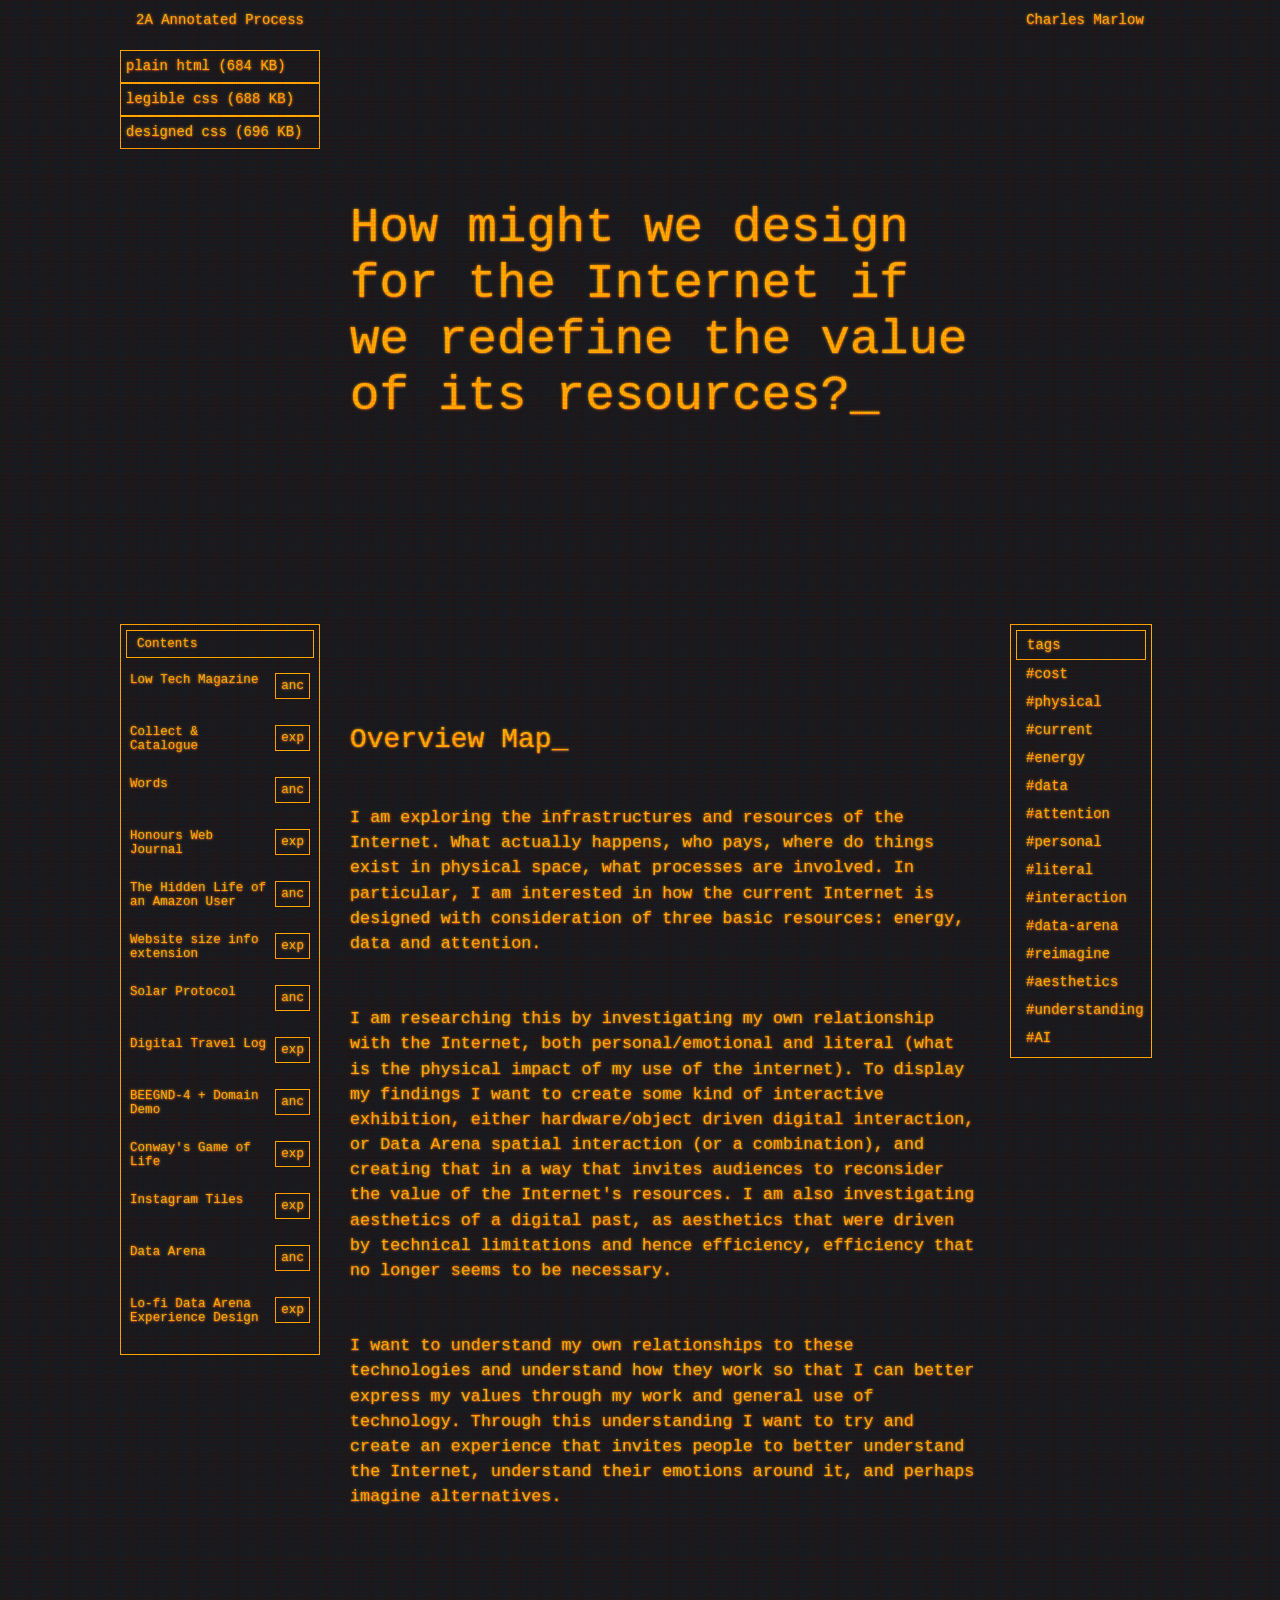
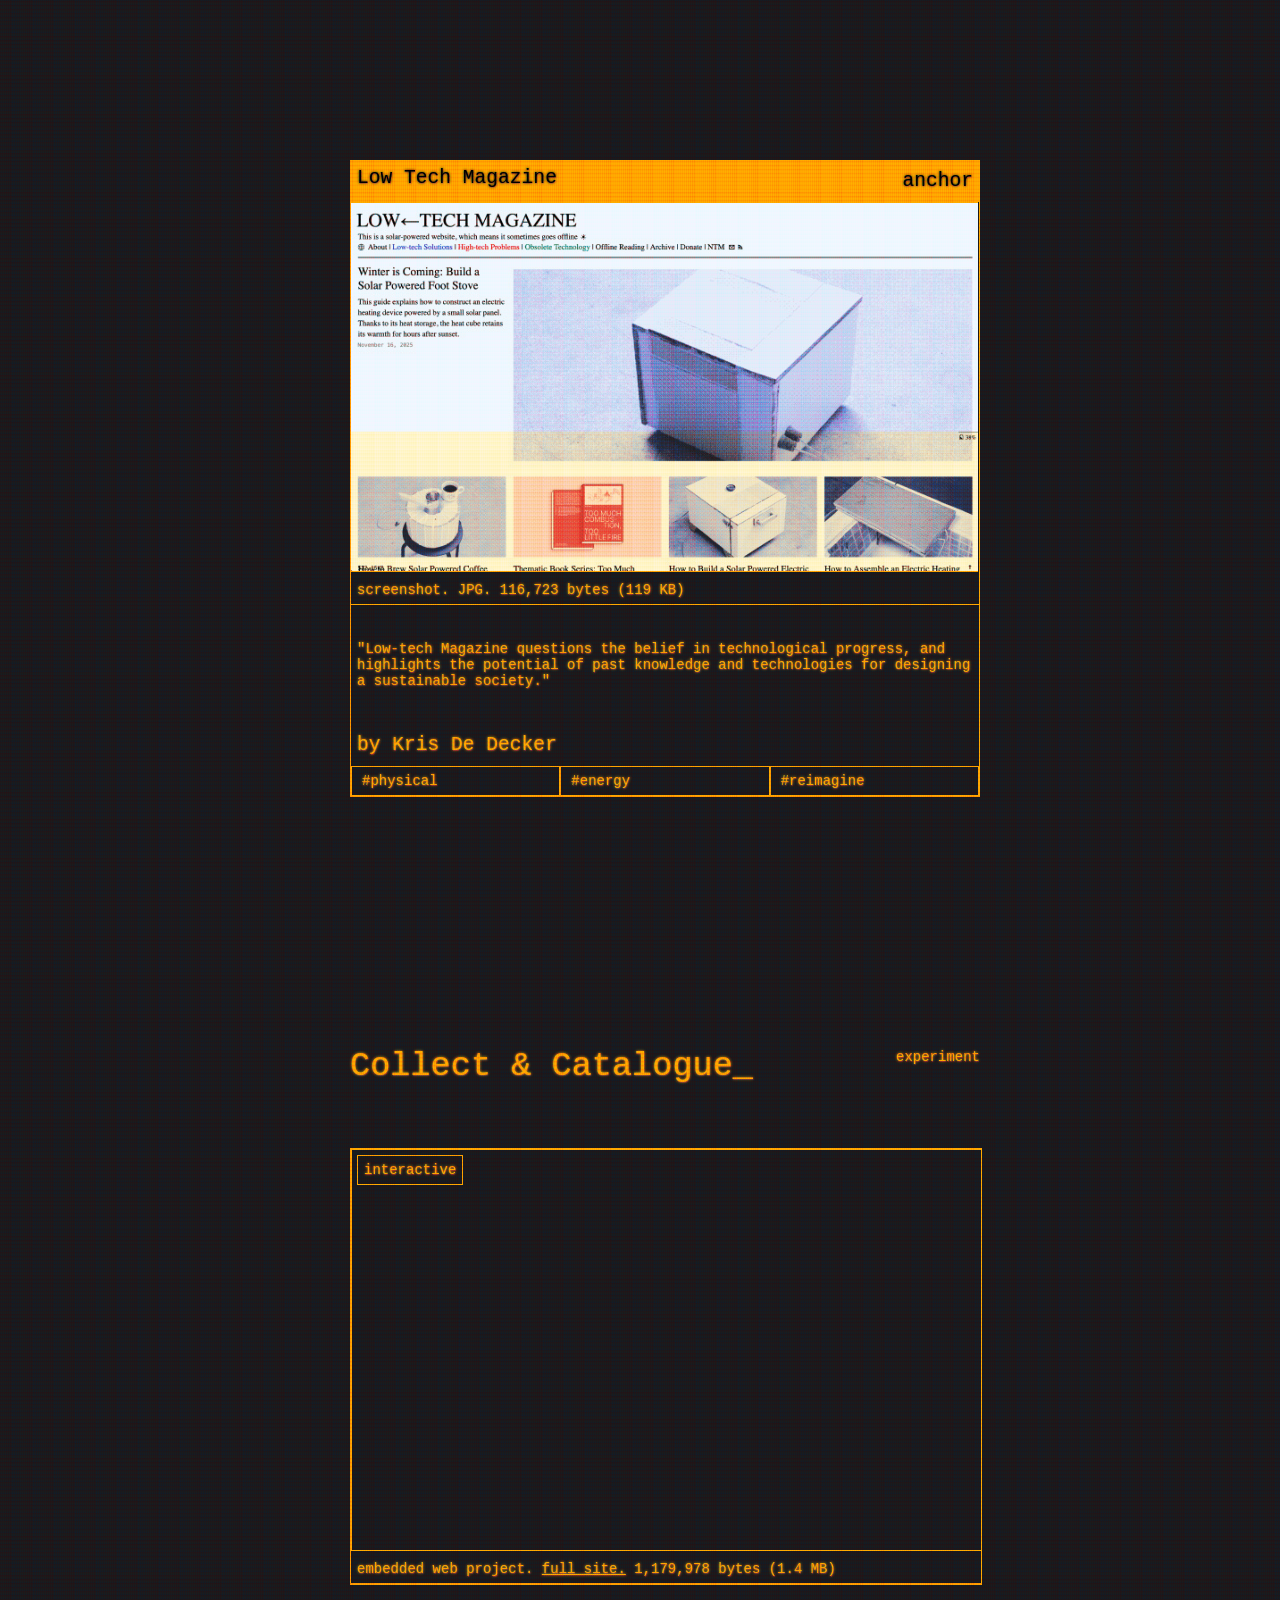
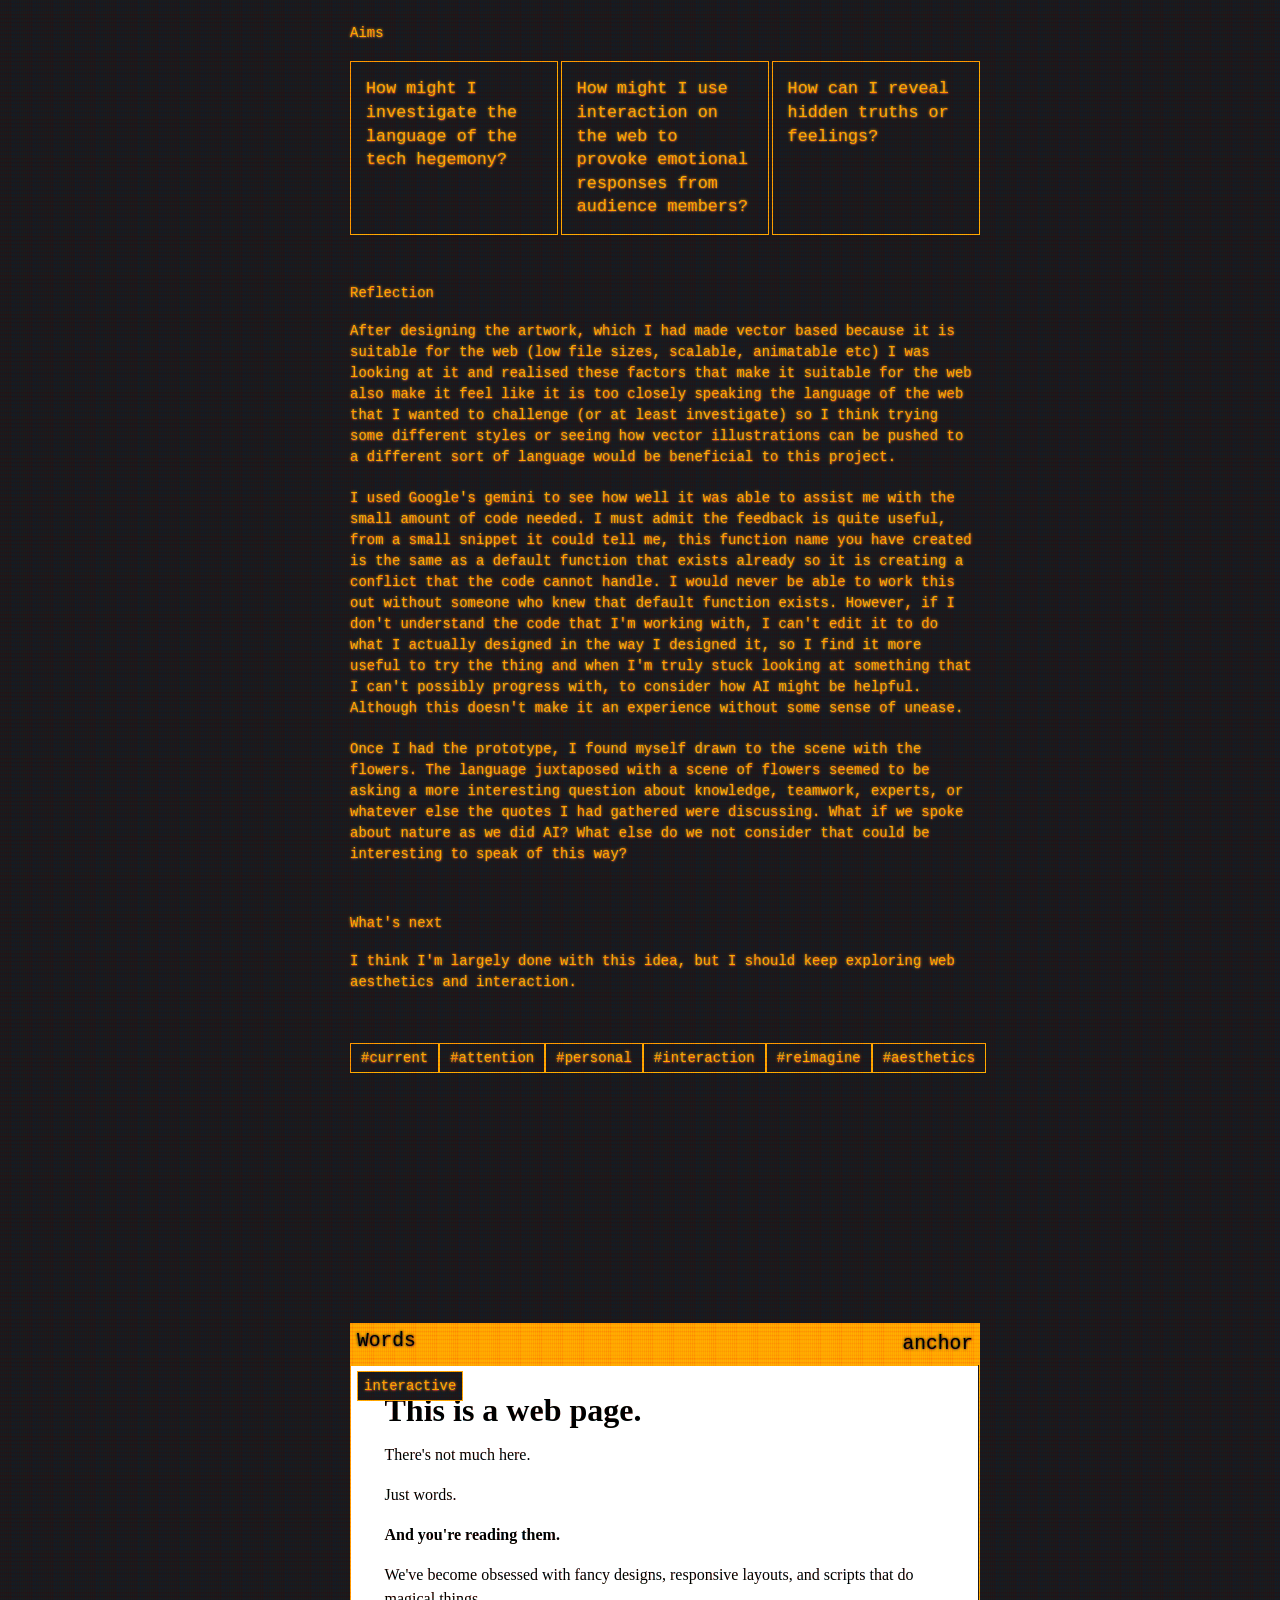
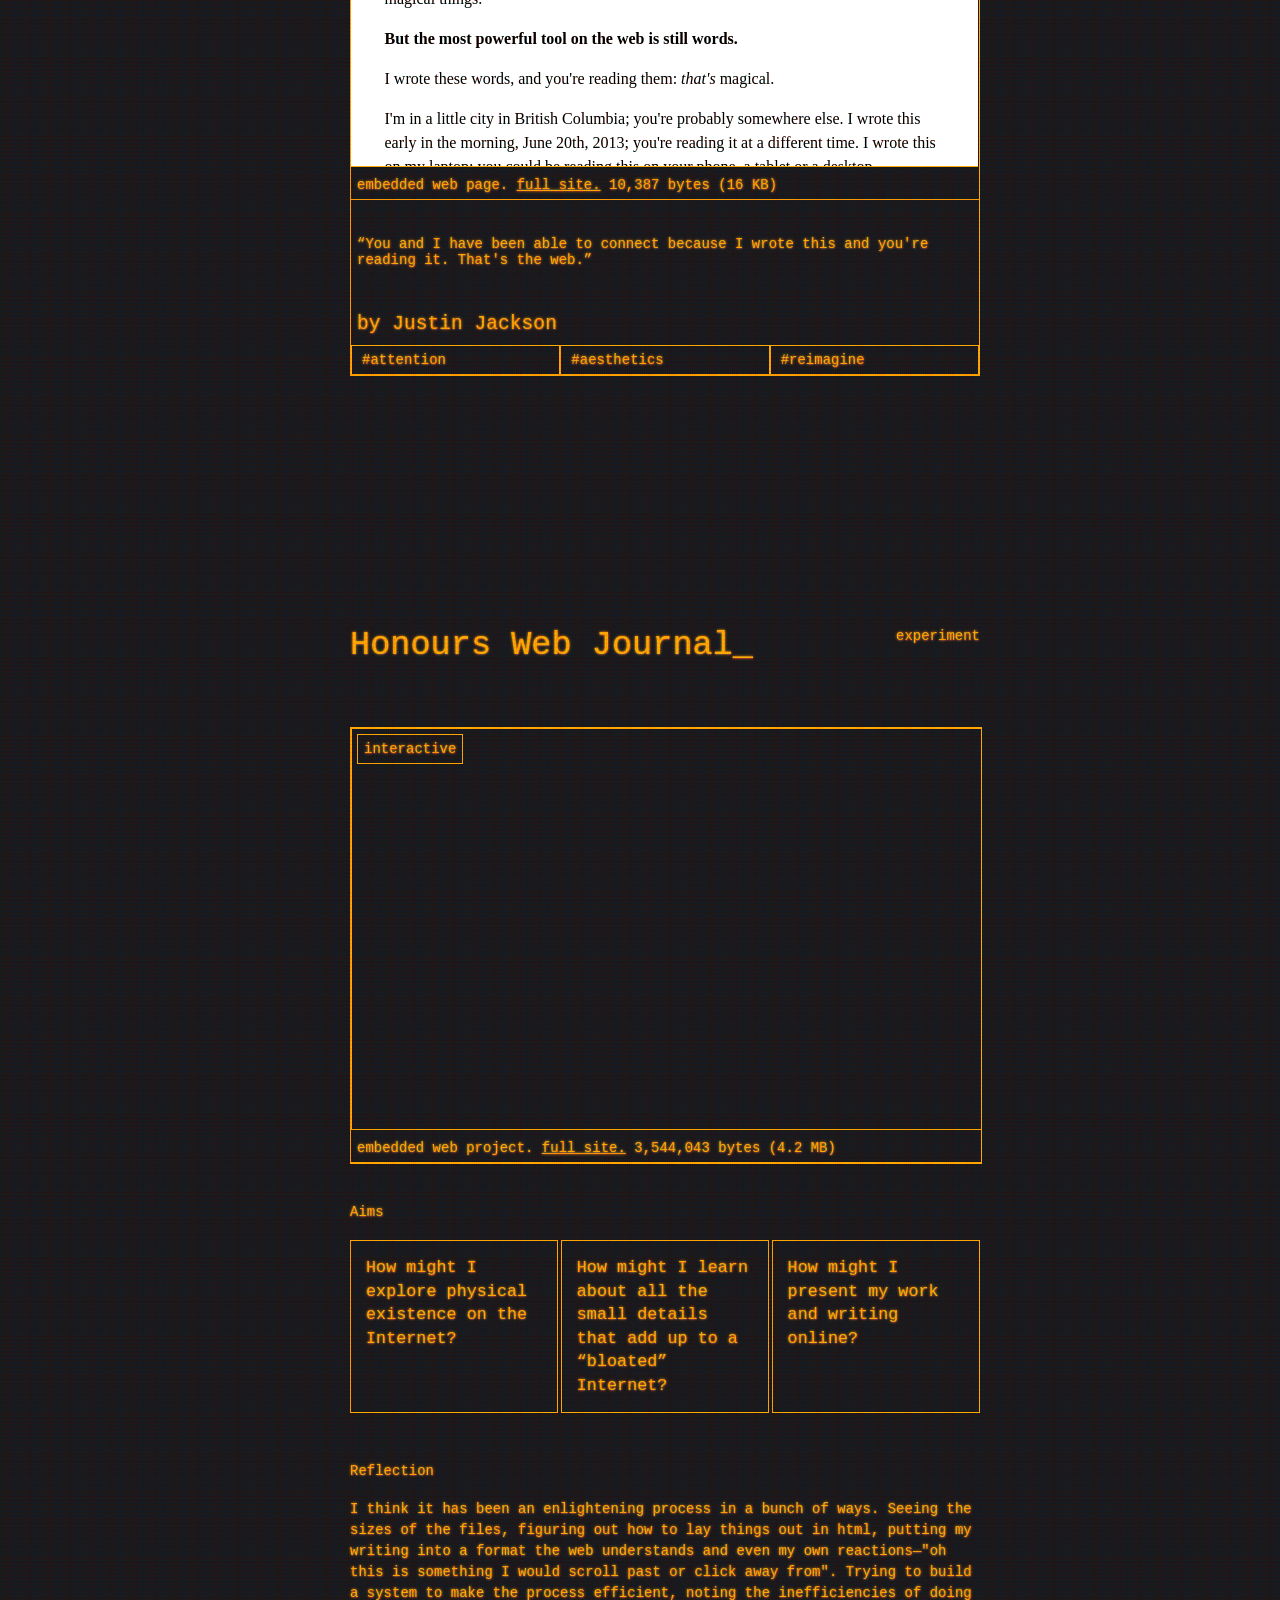
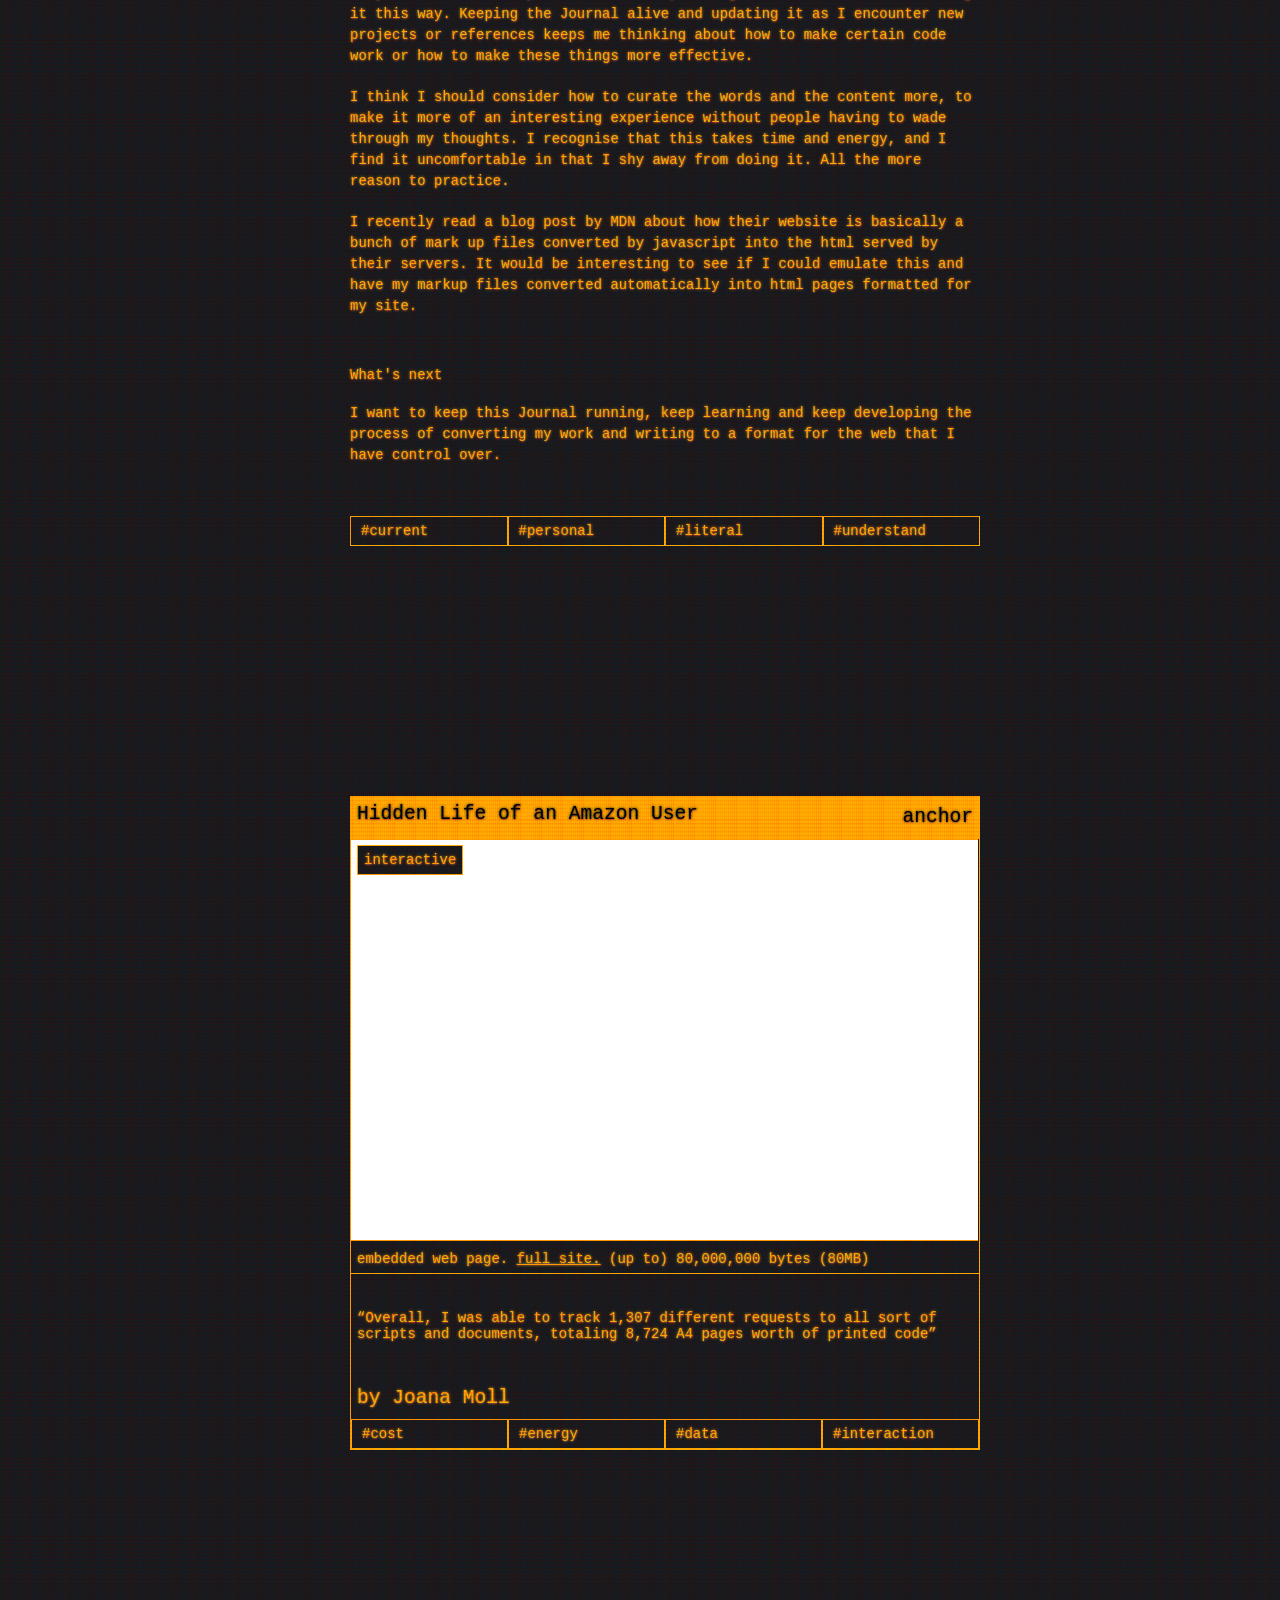
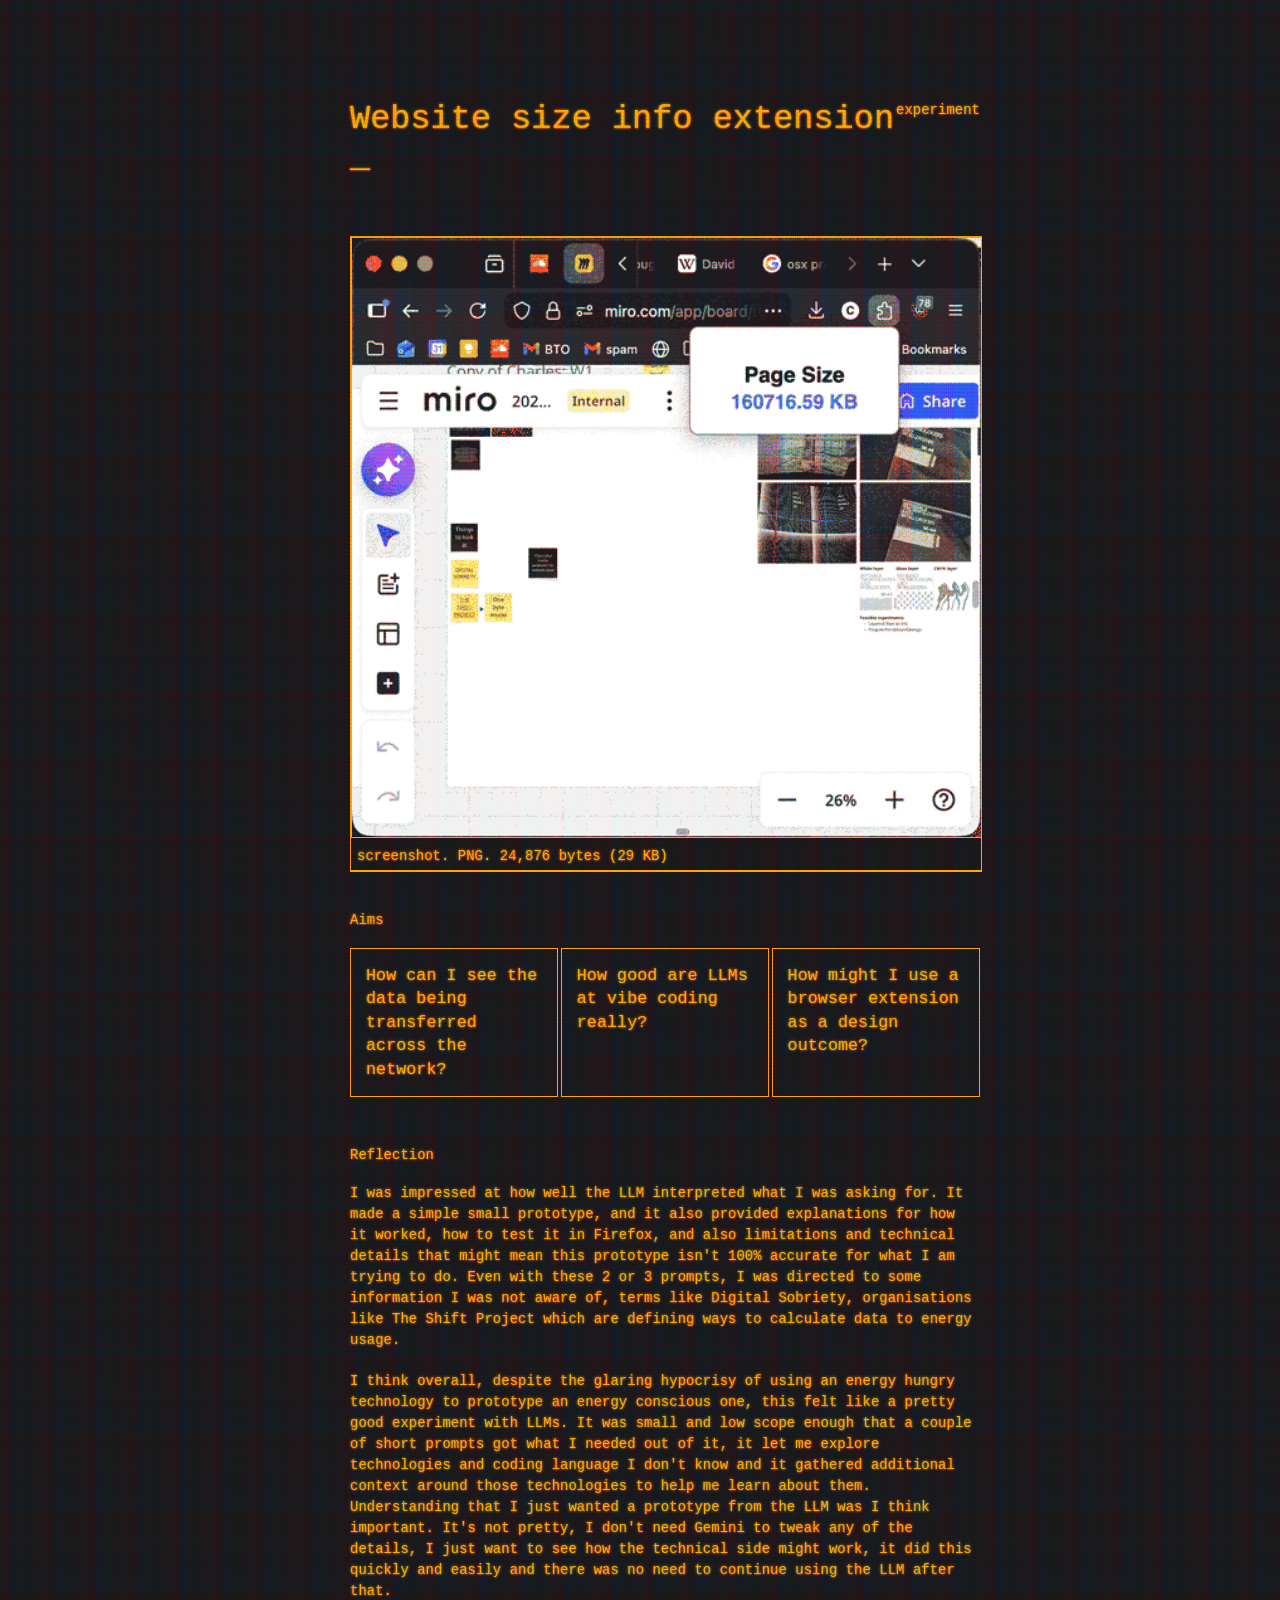
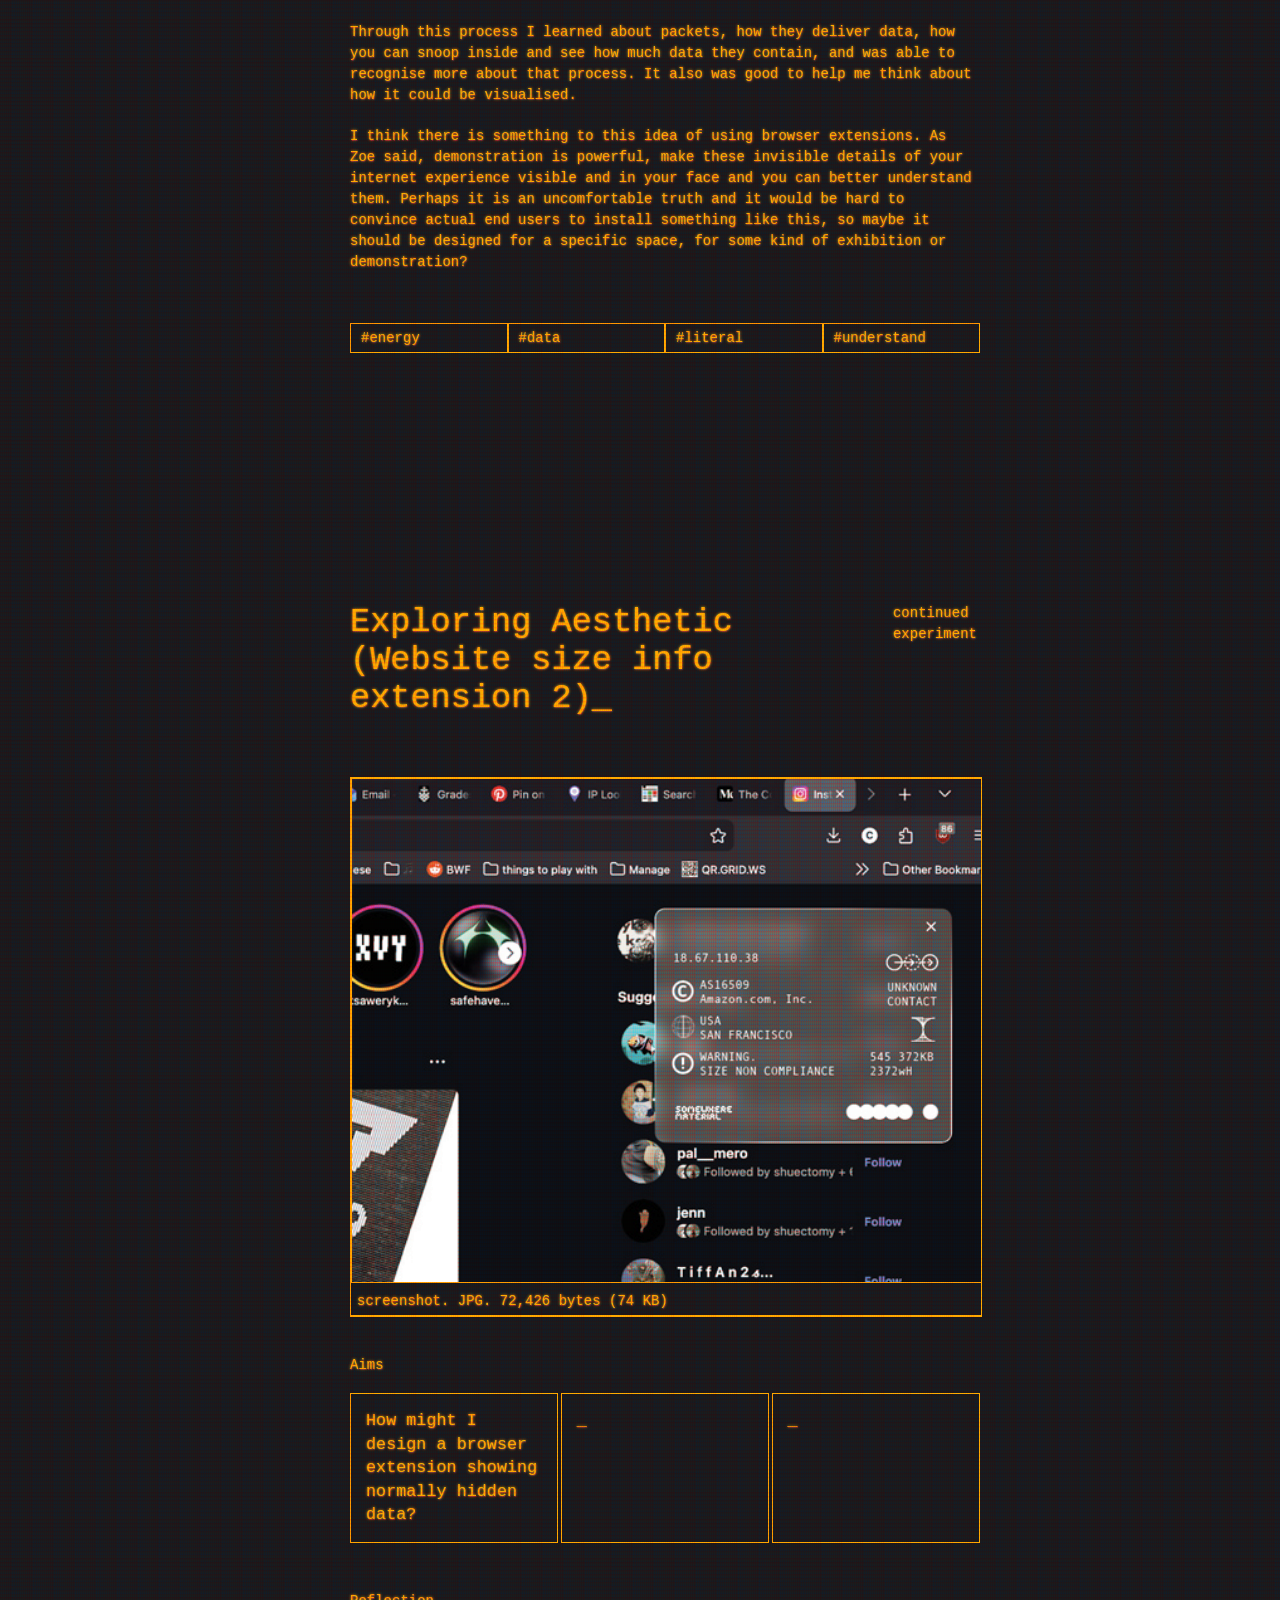
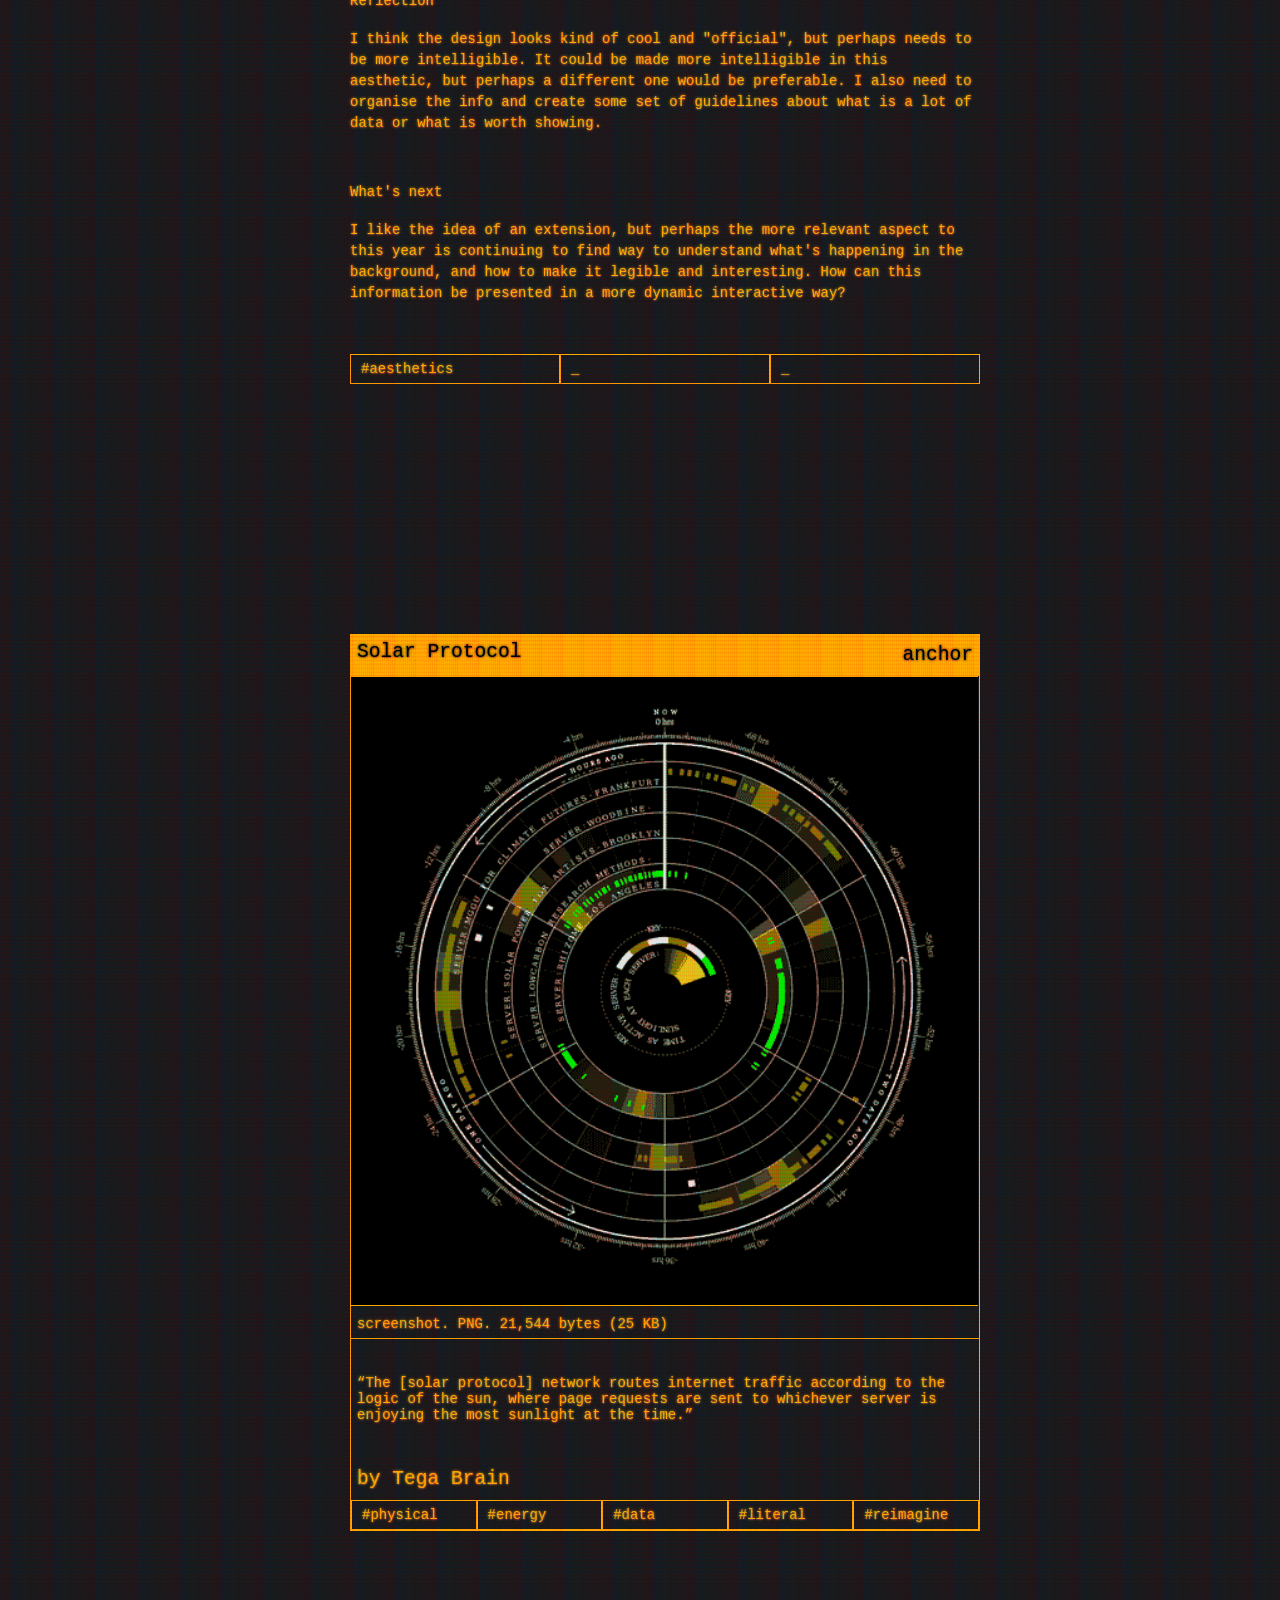
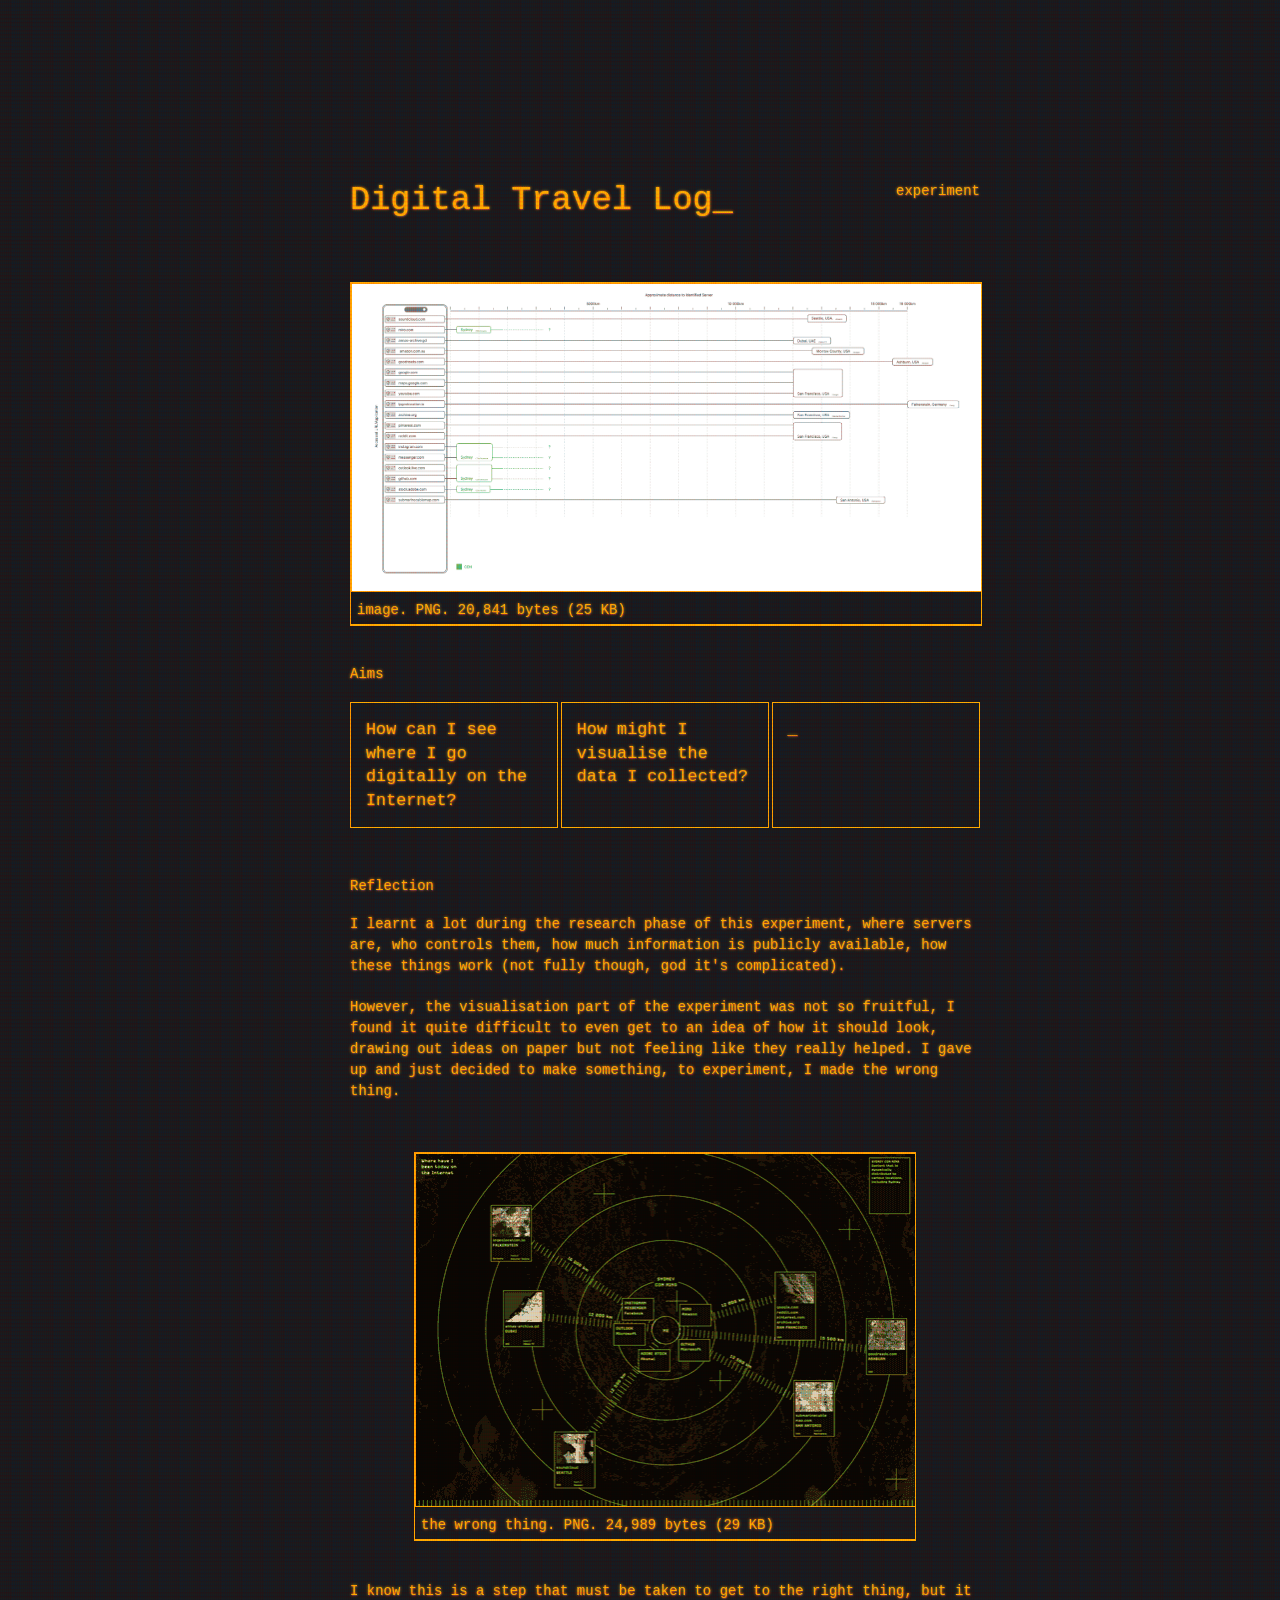
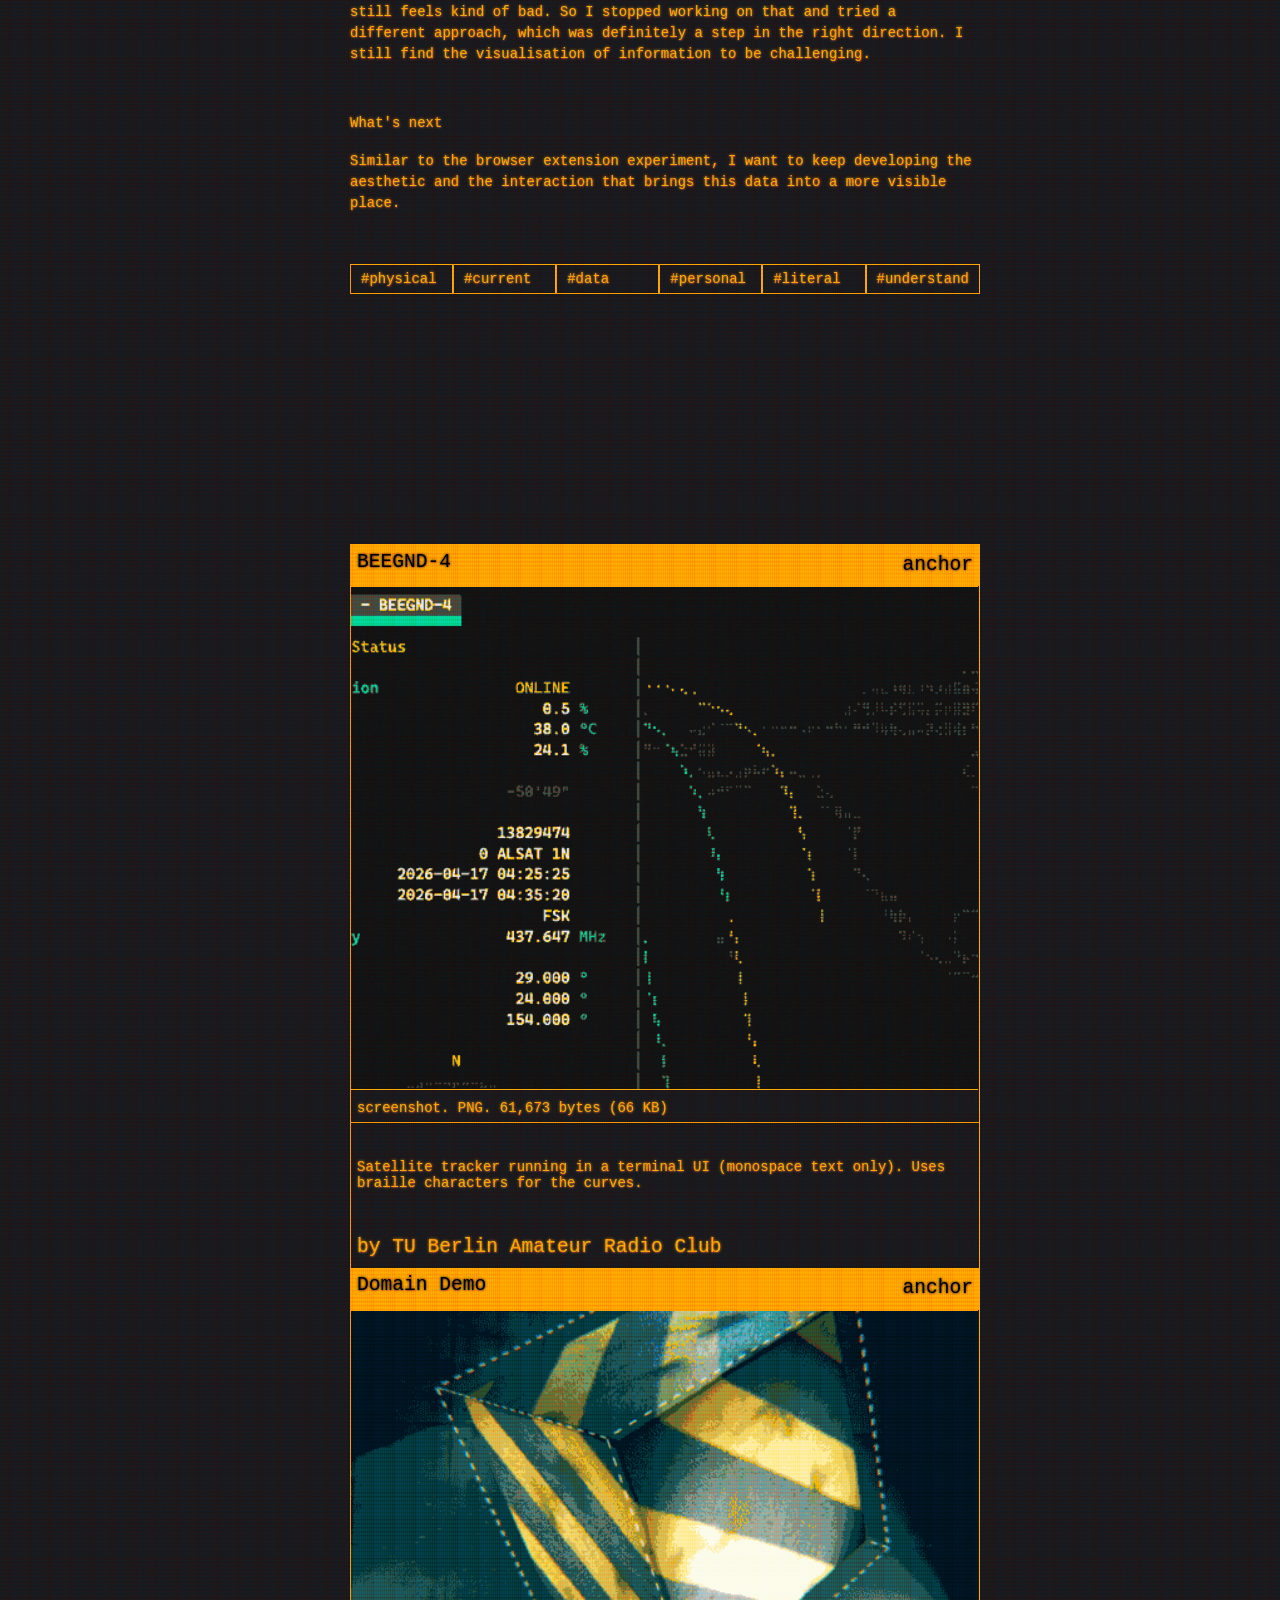
<file: index.html>
<!DOCTYPE html>
<html lang="en">
<head>
    <meta charset="UTF-8">
    <meta name="viewport" content="width=device-width, initial-scale=1.0">
    <title>Annotated Process</title>
    <link href="selector.css" rel="stylesheet">
    <link id="currentStyle" href="style3.css" rel="stylesheet">
    <script src="script.js" defer></script>
</head>
<body>
    <div id="smallScreen">
        <h2>Please expand your window or use a larger device. (or worst case zoom out)</h2>
    </div>
    <main>
        <div id="css-selector">
            <p id="noCSS">plain html (684 KB)</p>
            <p id="legibleCSS">legible css (688 KB)</p>
            <p id="fullCSS">designed css (696 KB)</p> 
        </div>
        <header class="center">
            <p>2A Annotated Process</p>
            <p id="thirdCol">Charles Marlow</p>
        </header>
        <div id="hero" class="center">
            <h1 class="cursor-anim">How might we design for the Internet if we redefine the value of its resources?</h1>
        </div>
        <div id="tags-wrapper">
                <div id="tags-div">
                    <div id="tags-h5">
                        <h5>tags</h5>
                    </div>
                    <ul class="tags">
                        <li id="cost" class="cost">#cost</li>
                        <li id="physical" class="physical">#physical</li>
                        <li id="current" class="current">#current</li>
                        <li id="energy" class="energy">#energy</li>
                        <li id="data" class="data">#data</li>
                        <li id="attention" class="attention">#attention</li>
                        <li id="personal" class="personal">#personal</li>
                        <li id="literal" class="literal">#literal</li>
                        <li id="interaction" class="interaction">#interaction</li>
                        <li id="data-arena" class="data-arena">#data-arena</li>
                        <li id="reimagine" class="reimagine">#reimagine</li>
                        <li id="aesthetics" class="aesthetics">#aesthetics</li>
                        <li id="understand" class="understand">#understanding</li>
                        <li id="ai" class="ai">#AI</li>
                    </ul>
                </div>
            </div>
        <div id="overview" class="center">
            <h2 class="cursor-anim">Overview Map</h2>
            <p>
                I am exploring the infrastructures and resources of the Internet. What actually happens, <span class="highlight cost">who pays</span>, <span class="highlight physical">where do things exist</span> in physical space, what processes are involved. In particular, I am interested in how the <span class="highlight current">current Internet is designed</span> with consideration of three basic resources: <span class="highlight energy">energy</span>, <span class="data">data</span> and <span class="highlight attention">attention</span>.
            </p>
            <p>
                I am researching this by investigating my own relationship with the Internet, both <span class="highlight personal">personal/emotional</span> and <span class="highlight literal">literal</span> (what is the physical impact of my use of the internet). To display my findings I want to create some kind of interactive exhibition, either hardware/object driven <span class="highlight interaction">digital interaction</span>, or <span class="highlight data-arena">Data Arena spatial interaction</span> (or a combination), and creating that in a way that invites audiences to <span class="highlight reimagine">reconsider the value of the Internet's resources.</span> I am also investigating <span class="highlight aesthetics">aesthetics of a digital past</span>, as aesthetics that were driven by technical limitations and hence efficiency, efficiency that no longer seems to be necessary.
            </p>
            <p>
                I want to understand my own relationships to these technologies and understand <span class="highlight understand">how they work so that I can better express my values</span> through my work and general use of technology. Through this understanding I want to try and create an experience that invites people to better understand the Internet, understand their emotions around it, and perhaps imagine alternatives.
            </p>
        </div>
        <div id="nav-container">
            <nav>
                <h3>Contents</h3>
                <ul>
                    <a href="#low-tech-magazine"><li class="nav-anchor physical energy reimagine">Low Tech Magazine</li></a>
                    <a href="#collect-catalogue"><li class="nav-experiment current attention personal interaction reimagine aesthetics ai">Collect & Catalogue</li></a>
                    <a href="#words"><li class="nav-anchor attention aesthetics reimagine">Words</li></a>
                    <a href="#web-journal"><li class="nav-experiment current personal literal understand">Honours Web Journal</li></a>
                    <a href="#hidden-life"><li class="nav-anchor cost energy data interaction">The Hidden Life of an Amazon User</li></a>
                    <a href="#size-extension"><li class="nav-experiment energy data literal understand aesthetics ai">Website size info extension</li></a>
                    <a href="#solar-protocol"><li class="nav-anchor physical energy data literal reimagine">Solar Protocol</li></a>
                    <a href="#travel-log"><li class="nav-experiment physical current data personal literal understand">Digital Travel Log</li></a>
                    <a href="#digital-past"><li class="nav-anchor aesthetics">BEEGND-4 + Domain Demo</li></a>
                    <a href="#game-of-life"><li class="nav-experiment interaction">Conway's Game of Life</li></a>
                    <a href="#instagram-tiles"><li class="nav-experiment attention">Instagram Tiles</li></a>
                    <a href="#data-arena-anchor"><li class="nav-anchor interaction data-arena">Data Arena</li></a>
                    <a href="#data-arena-experiment"><li class="nav-experiment interaction data-arena">Lo-fi Data Arena Experience Design</li></a>
                </ul>
            </nav>
        </div>
        <div class="anchor" id="low-tech-magazine">
            <div class="title-container physical energy reimagine">
                <h4>Low Tech Magazine</h4>
                <p class="type">anchor</p>
            </div>
            <figure>
                <a href="https://solar.lowtechmagazine.com/" target="_blank"><img src="images/lowTech.jpg"></a>
                <figcaption>screenshot. JPG. <span class="data-size">116,723 bytes (119 KB)</span></figcaption>
            </figure>
            <blockquote>
                "Low-tech Magazine questions <span class="current">the belief in technological progress</span>, and highlights <span class="reimagine">the potential of past knowledge and technologies</span> for <span class="energy">designing a sustainable society.</span>"
            </blockquote>
            <p>by Kris De Decker</p>
            <div class="tags-div">
                <ul class="tags">
                    <li class="physical">#physical</li>
                    <li class="energy">#energy</li>
                    <li class="reimagine">#reimagine</li>
                </ul>
            </div>
        </div>
        <div class="experiment" id="collect-catalogue">
            <div  class="title-container current attention personal interaction reimagine aesthetics">
                <h4 class="interaction">Collect & Catalogue</h4>
                <p class="type">experiment</p>
            </div>
            <!-- embed web project -->
            <figure class="iframe">
                <iframe width=100% height=400 src="https://charlescalvinmarlow.github.io/collect-catalogue/"></iframe>
                <figcaption>embedded web project. <a href="https://charlescalvinmarlow.github.io/collect-catalogue/" target="_blank">full site.</a><span class="data-size"> 1,179,978 bytes (1.4 MB)</span></figcaption>
            </figure>
            <div class="aims">
                <h5>Aims</h5>
                <ul>
                    <li class="current">
                        How might I investigate the language of the tech hegemony?
                    </li>
                    <li class="interaction">
                        How might I use interaction on the web to provoke emotional responses from audience members?
                    </li>
                    <li class="reimagine">
                        How can I reveal hidden truths or feelings?
                    </li>
                </ul>
            </div>
            <div class="reflection">
                <h5>Reflection</h5>
                <p>
                    After designing the artwork, which I had made vector based because it is suitable for the web (low file sizes, scalable, animatable etc) I was looking at it and realised these factors that make it suitable for the web also make it <span class="aesthetics">feel like it is too closely speaking the language of the web that I wanted to challenge (or at least investigate) so I think trying some different styles or seeing how vector illustrations can be pushed to a different sort of language would be beneficial to this project.</span>
                </p>
                <p>
                    <span class="ai">I used Google's gemini to see how well it was able to assist me with the small amount of code needed. I must admit the feedback is quite useful, from a small snippet it could tell me, this function name you have created is the same as a default function that exists already so it is creating a conflict that the code cannot handle. I would never be able to work this out without someone who knew that default function exists. However, if I don't understand the code that I'm working with, I can't edit it to do what I actually designed in the way I designed it, so I find it more useful to try the thing and when I'm truly stuck looking at something that I can't possibly progress with, to consider how AI might be helpful. Although this doesn't make it an experience without some sense of unease.</span>
                </p>
                <p>
                    Once I had the prototype, I found myself drawn to the scene with the flowers. The language juxtaposed with a scene of flowers seemed to be asking a more interesting question about knowledge, teamwork, experts, or whatever else the quotes I had gathered were discussing. <span class="reimagine">What if we spoke about nature as we did AI? What else do we not consider that could be interesting to speak of this way?</span>
                </p>
            </div>
            <div class="next">
                <h5>What's next</h5>
                <p>I think I'm largely done with this idea, but I should keep exploring web aesthetics and interaction.</p>
            </div>
            <div class="tags-div">
                <ul class="tags">
                    <li class="current">#current</li>
                    <li class="attention">#attention</li>
                    <li class="personal">#personal</li>
                    <li class="interaction">#interaction</li>
                    <li class="reimagine">#reimagine</li>
                    <li class="aesthetics">#aesthetics</li>
                </ul>
            </div>
        </div> <!--end collect & catalogue-->
        <div class="anchor" id="words">
            <div class="title-container attention aesthetics reimagine">
                <h4>Words</h4>
                <p class="type">anchor</p>
            </div>
            <figure class="iframe">
                <iframe height=400 src="content/Words.html"></iframe>
                <figcaption>
                    embedded web page. 
                    <a href="https://justinjackson.ca/words.html" target="_blank">full site.</a>
                    <span class="data-size">10,387 bytes (16 KB)</span></figcaption>
            </figure>
            <blockquote>
                “You and I have been able to connect because I wrote this and you're reading it. That's the web.”
            </blockquote>
            <p>by Justin Jackson</p>
            <div class="tags-div">
                <ul class="tags">
                    <li class="attention">#attention</li>
                    <li class="aesthetics">#aesthetics</li>
                    <li class="reimagine">#reimagine</li>
                </ul>
            </div>
        </div> <!--end words-->
        <div class="experiment" id="web-journal">
            <div  class="title-container current personal literal understand">
                <h4>Honours Web Journal</h4>
                <p class="type">experiment</p>
            </div>
            <figure class="iframe">
                <iframe width=100% height=400 src="https://charlescalvinmarlow.github.io/honours-journal/pages/honours.html"></iframe>
                <figcaption>
                    embedded web project.
                    <a href="https://charlescalvinmarlow.github.io/honours-journal/pages/honours.html" target="_blank">full site.</a>
                    <span class="data-size">3,544,043 bytes (4.2 MB)</span>
                </figcaption>
            </figure>
            <div class="aims">
                <h5>Aims</h5>
                <ul>
                    <li class="physical">
                        How might I explore physical existence on the Internet?
                    </li>
                    <li class="understand">
                        How might I learn about all the small details that add up to a “bloated” Internet?
                    </li>
                    <li class="personal">
                        How might I present my work and writing online?
                    </li>
                </ul>
            </div>
            <div class="reflection">
                <h5>Reflection</h5>
                <p>
                    I think it has been an enlightening process in a bunch of ways. <span class="understand">Seeing the sizes of the files, figuring out how to lay things out in html, putting my writing into a format the web understands and even my own reactions—"oh this is something I would scroll past or click away from".</span> Trying to build a system to make the process efficient, noting the inefficiencies of doing it this way. Keeping the Journal alive and updating it as I encounter new projects or references keeps me thinking about how to make certain code work or how to make these things more effective.
                </p>
                <p>
                    <span class="personal">I think I should consider how to curate the words and the content more, to make it more of an interesting experience without people having to wade through my thoughts. I recognise that this takes time and energy, and I find it uncomfortable in that I shy away from doing it. All the more reason to practice.</span>
                </p>
                <p>
                    I recently read a blog post by MDN about how their website is basically a bunch of mark up files converted by javascript into the html served by their servers. It would be interesting to see if I could emulate this and have my markup files converted automatically into html pages formatted for my site.
                </p>
            </div>
            <div class="next">
                <h5>What's next</h5>
                <p>I want to keep this Journal running, keep learning and keep developing the process of converting my work and writing to a format for the web that I have control over.</p>
            </div>
            <div class="tags-div">
                <ul class="tags">
                    <li class="current">#current</li>
                    <li class="personal">#personal</li>
                    <li class="literal">#literal</li>
                    <li class="understand">#understand</li>
                </ul>
            </div>
        </div> <!--end honours journal-->
        <div class="anchor" id="hidden-life">
            <div  class="title-container cost energy data interaction">
                <h4>Hidden Life of an Amazon User</h4>
                <p class="type">anchor</p>
            </div>
            <figure class="iframe">
                <iframe width=100% height=400 src="https://www.janavirgin.com/AMZ/amazon.html"></iframe>
                <figcaption>
                    embedded web page.
                    <a href="https://www.janavirgin.com/AMZ/amazon.html" target="_blank">full site.</a> 
                    <span class="data-size">(up to) 80,000,000 bytes (80MB)</span>
                </figcaption>
            </figure>
            <blockquote>
                “Overall, I was able to track 1,307 different requests to all sort of scripts and documents, totaling 8,724 A4 pages worth of printed code”
            </blockquote>
            <p>by Joana Moll</p>
            <div class="tags-div">
                <ul class="tags">
                    <li class="cost">#cost</li>
                    <li class="energy">#energy</li>
                    <li class="data">#data</li>
                    <li class="interaction">#interaction</li>
                </ul>
            </div>
        </div> <!--end hidden life of amazon user-->
        <div class="experiment" id="size-extension">
            <div class="title-container energy data literal understand">
                <h4>Website size info extension</h4>
                <p class="type">experiment</p>
            </div>
            <figure> <!--add image-->
                <img src="images/site-size-extension.png">
                <figcaption>screenshot. PNG. <span class="data-size">24,876 bytes (29 KB)</span></figcaption>
            </figure>
            <div class="aims">
                <h5>Aims</h5>
                <ul>
                    <li class="literal understand data">
                        How can I see the data being transferred across the network?
                    </li>
                    <li class="ai">
                        How good are LLMs at vibe coding really?
                    </li>
                    <li>
                        How might I use a browser extension as a design outcome?
                    </li>
                </ul>
            </div>
            <div class="reflection">
                <h5>Reflection</h5>
                <p>
                    <span class="ai">I was impressed at how well the LLM interpreted what I was asking for. It made a simple small prototype, and it also provided explanations for how it worked, how to test it in Firefox, and also limitations and technical details that might mean this prototype isn't 100% accurate for what I am trying to do. Even with these 2 or 3 prompts, I was directed to some information I was not aware of, terms like Digital Sobriety, organisations like The Shift Project which are defining ways to calculate data to energy usage.</span>
                </p>
                <p>
                    <span class="ai">I think overall, despite the glaring hypocrisy of using an energy hungry technology to prototype an energy conscious one, this felt like a pretty good experiment with LLMs. It was small and low scope enough that a couple of short prompts got what I needed out of it, it let me explore technologies and coding language I don't know and it gathered additional context around those technologies to help me learn about them. Understanding that I just wanted a prototype from the LLM was I think important. It's not pretty, I don't need Gemini to tweak any of the details, I just want to see how the technical side might work, it did this quickly and easily and there was no need to continue using the LLM after that.</span>
                </p>
                <p><span class="data understand">Through this process I learned about packets, how they deliver data, how you can snoop inside and see how much data they contain, and was able to recognise more about that process. It also was good to help me think about how it could be visualised.</span></p>
                <p>
                    I think there is something to this idea of using browser extensions. As Zoe said, demonstration is powerful, make these invisible details of your internet experience visible and in your face and you can better understand them. <span class="interaction">Perhaps it is an uncomfortable truth and it would be hard to convince actual end users to install something like this, so maybe it should be designed for a specific space, for some kind of exhibition or demonstration?</span>
                </p>
            </div>
            <div class="tags-div">
                <ul class="tags">
                    <li class="energy">#energy</li>
                    <li class="data">#data</li>
                    <li class="literal">#literal</li>
                    <li class="understand">#understand</li>
                </ul>
            </div>
        </div> <!--end size extension-->
            <div class="experiment">
                <div class="title-container aesthetics">
                    <h4>Exploring Aesthetic (Website size info extension 2)</h4>
                    <p class="type">continued experiment</p>
                </div>
            <figure> <!--add image-->
                <img src="images/site-size-extension-micrographic.jpg">
                <figcaption>screenshot. JPG. <span class="data-size">72,426 bytes (74 KB)</span></figcaption>
            </figure>
            <div class="aims">
                <h5>Aims</h5>
                <ul>
                        <li>
                            How might I design a browser extension showing normally hidden data?
                        </li>
                        <li>
                            <span class="cursor-anim"></span>
                        </li>
                        <li>
                            <span class="cursor-anim"></span>
                        </li>
                </ul>
            </div>
            <div class="reflection">
                <h5>Reflection</h5>
                <p>
                    <span class="aesthetics">I think the design looks kind of cool and "official", but perhaps needs to be more intelligible. It could be made more intelligible in this aesthetic, but perhaps a different one would be preferable.</span> I also need to organise the info and create some set of guidelines about what is a lot of data or what is worth showing.
                </p>
            </div>
            <div class="next">
                <h5>What's next</h5>
                <p>I like the idea of an extension, but perhaps the more relevant aspect to this year is continuing to find way to understand what's happening in the background, and how to make it legible and interesting. <span class="interaction">How can this information be presented in a more dynamic interactive way?</span></p>
            </div>
                <div class="tags-div">
                    <ul class="tags">
                        <li class="aesthetics">#aesthetics</li>
                        <li class="cursor-anim"></li>
                        <li class="cursor-anim"></li>
                    </ul>
                </div>
        </div><!--end web extension-->
        <div class="anchor" id="solar-protocol">
            <div class="title-container physical energy data literal reimagine">
                <h4 >Solar Protocol</h4>
                <p class="type">anchor</p>
            </div>
            <figure><!-- add image + link or embed-->
                <a href="https://solarprotocol.net/index.html" target="blank"><img src="images/solar-protocol.png"></a>
                <figcaption>screenshot. PNG. <span class="data-size">21,544 bytes (25 KB)</span></figcaption>
            </figure>
            <blockquote>
                <span class="reimagine">“The [solar protocol] network routes internet traffic according to the logic of the sun, where page requests are sent to whichever server is enjoying the most sunlight at the time.”</span>
            </blockquote>
            <p>by Tega Brain</p>
            <div class="tags-div">
                <ul class="tags">
                    <li class="physical">#physical</li>
                    <li class="energy">#energy</li>
                    <li class="data">#data</li>
                    <li class="literal">#literal</li>
                    <li class="reimagine">#reimagine</li>
                </ul>
            </div>
        </div><!--end solar protocol-->
        <div class="experiment" id="travel-log">
            <div class="title-container physical current data personal literal understand">
                <h4>Digital Travel Log</h4>
                <p class="type">experiment</p>
            </div>
            <figure> <!--add image-->
                <img src="images/digital-log.png">
                <figcaption>image. PNG. <span class="data-size">20,841 bytes (25 KB)</span></figcaption>
            </figure>
            <div class="aims">
                <h5>Aims</h5>
                <ul>
                    <li class="literal physical">
                        How can I see where I go digitally on the Internet?
                    </li>
                    <li class="aesthetics">
                        How might I visualise the data I collected?
                    </li>
                    <li>
                        <span class="cursor-anim"></span>
                    </li>
                </ul>
            </div>
            <div class="reflection">
                <h5>Reflection</h5>
                <p>
                    <span class="understand">I learnt a lot during the research phase of this experiment, where servers are, who controls them, how much information is publicly available, how these things work (not fully though, god it's complicated).</span>
                </p>
                <p>
                    <span class="aesthetics">However, the visualisation part of the experiment was not so fruitful, I found it quite difficult to even get to an idea of how it should look, drawing out ideas on paper but not feeling like they really helped. I gave up and just decided to make something, to experiment, I made the wrong thing.</span>
                </p>
                <figure class="smallFigure">
                    <img src="images/digital-log-process.png">
                    <figcaption>the wrong thing. PNG. <span class="data-size">24,989 bytes (29 KB)</span></figcaption>
                </figure>
                <p>
                    I know this is a step that must be taken to get to the right thing, but it still feels kind of bad. So I stopped working on that and tried a different approach, which was definitely a step in the right direction. I still find the visualisation of information to be challenging.
                </p>
            </div>
            <div class="next">
                <h5>What's next</h5>
                <p>Similar to the browser extension experiment, I want to keep developing the aesthetic and the interaction that brings this data into a more visible place.</p>
            </div>
            <div class="tags-div">
                <ul class="tags">
                    <li class="physical">#physical</li>
                    <li class="current">#current</li>
                    <li class="data">#data</li>
                    <li class="personal">#personal</li>
                    <li class="literal">#literal</li>
                    <li class="understand">#understand</li>
                </ul>
            </div>
        </div><!--end digital travel log-->
        <div class="anchor double" id="digital-past">
            <div class="duo-inner">
                <div class="title-container aesthetics">
                    <h4>BEEGND-4</h4>
                    <p class="type">anchor</p>
                </div>
                <figure><!-- add image + link or embed-->
                    <a href="https://asciinema.org/s/MsgCXmGxqg6lkLPq" target="blank"><img src="images/beegnd.png"></a>
                    <figcaption>screenshot. PNG. <span class="data-size">61,673 bytes (66 KB)</span></figcaption>
                </figure>
                <blockquote>
                    Satellite tracker running in a terminal UI (monospace text only). Uses braille characters for the curves.
                </blockquote>
                <p>
                    by TU Berlin Amateur Radio Club
                </p>
            </div>
            <div class="duo-inner">
                <div class="title-container aesthetics">
                    <h4>Domain Demo</h4>
                    <p class="type">anchor</p>
                </div>
                <figure><!-- add image + link or embed-->
                    <a href="https://0b5vr.com/domain/domain.html" target="blank"><img src="images/domain.png"></a>
                    <figcaption>screenshot. PNG. <span class="data-size">30,734 bytes (33 KB)</figcaption>
                </figure>
                <blockquote>
                    Demoscene demo written entirely in 64kb of code (all graphics are generated by code.)
                </blockquote>
                <p> by 0b5vr</p>
            </div>
            <div class="tags-div">
                <ul class="tags">
                    <li class="aesthetics">#aesthetics</li>
                    <li class="cursor-anim"></li>
                    <li class="cursor-anim"></li>
                </ul>
            </div>
        </div><!--end digital past-->
        <div class="experiment" id="game-of-life">
            <div class="title-container aesthetics understand">
                <h4>Conway's Game of Life</h4>
                <p class="type">experiment</p>
            </div>
            <figure class="iframe">
                <iframe width=100% height=830 src="https://charlescalvinmarlow.github.io/game-of-life/"></iframe>
                <figcaption>
                    embedded web project. 
                    <a href="https://charlescalvinmarlow.github.io/game-of-life/" target="_blank">full site.</a>
                    <span class="data-size">5,398 bytes (12 KB)</span>
                </figcaption>
            </figure>
            <div class="aims">
                <h5>Aims</h5>
                <ul>
                    <li class="aesthetics interaction">
                        How can code generate interactive imagery?
                    </li>
                    <li class="understand">
                        How might I better understand how code works?
                    </li>
                    <li class="data energy">
                        How much can you get from a small file of code?
                    </li>
                </ul>
            </div>
            <div class="reflection">
                <h5>Reflection</h5>
                <p>
                    <span class="understand">I think I managed to learn quite a lot through this process, keeping track of what I don't understand but also just following the logic of the tutorial and understanding how code makes these things happen. It is definitely helpful to just keep going through the tutorial and leaving notes on the confusing parts, and making sure I have time to return to them straight afterwards.</span> However it was very tiring...
                </p>
                <p>
                    I wonder how to design for these kinds of things? How do you create something that will be controlled by variables and understood by code?
                </p>
            </div>
            <div class="next">
                <h5>What's next</h5>
                <p>Continue to explore how code can create interesting, interactive visual experiences. Try to understand what is demanding on the computer and what is less so.</p>
            </div>
            <div class="tags-div">
                <ul class="tags">
                    <li class="aesthetics">#aesthetics</li>
                    <li class="understand">#understand</li>
                </ul>
            </div>
        </div><!--end game of life-->
        <div class="experiment" id="instagram-tiles">
            <div class="title-container current attention personal">
                <h4>Instagram Tiles</h4>
                <p class="type">experiment</p>
            </div>
            <figure class="iframe">
                <iframe width=600 height=800 src="https://charlescalvinmarlow.github.io/insta-carousel/1.html"></iframe>
                <figcaption>
                    embedded web project 
                    <a href="https://charlescalvinmarlow.github.io/insta-carousel/1.html" target="_blank">full site.</a>
                    <span class="data-size">7,178,169 bytes (7.3 MB)</span>
                </figcaption>
            </figure>
            <div class="aims">
                <h5>Aims</h5>
                <ul>
                    <li class="attention">
                        How might I tell the story of my work?
                    </li>
                    <li class="current">
                        How can Instagram facilitate this?
                    </li>
                    <li class="reimagine">
                        Should I betray the platform?
                    </li>
                </ul>
            </div>
            <div class="reflection">
                <h5>Reflection</h5>
                <p>
                    I think it was a good process to go through to evaluate my own work, to try and tease out the interesting or useful aspects, and present it in an intelligible way for the Internet. <span class="personal">However it still feels difficult to me, and is a task that I easily lose focus or shy away from. Perhaps this is a feature of an inner critic or just an unfamiliarity with writing or design, the gap between taste and ability.</span>
                </p>
                <p>
                     <span class="current">It was interesting to explore creating posts with intentionality. Even simple things like preparing the files for the right aspect ratio and pixel size, I could see the file sizes and better consider the value proposition of permanently giving these files to Meta. On the other hand designing for this format also felt kind of better. The work itself can be elevated by putting it into a well considered layout or structure within the Instagram platform.</span> I find my work is quite conceptual or at least, speaking to questions or research that I'm doing, so including writing in the posts felt like it was a positive.
                </p>
                <p>
                    I think I need to continue finding time for exploring the narratives of my work. Even if it is not to go out into the world, I think I should be better and more confident at discussing my own work.
                </p>
                <p>
                    Paying attention to how other people do this, and their language and attempting to emulate the parts that I think work and make sense for my practice. Maybe even allowing time to actively explore how other people do this. I think for now I should continue to refine this process for Instagram and actually make these posts. <span class="reimagine">Exploring alternatives into the future is also something I would like to do, a self hosted folio website etc.</span>
                </p>
            </div>
            <div class="next">
                <h5>What's next</h5>
                <p>Keep writing, and editing that writing into more digestible formats. Post something online. Document the process and feelings as they come up.</p>
            </div>
            <div class="tags-div">
                <ul class="tags">
                    <li class="current">#current</li>
                    <li class="attention">#attention</li>
                    <li class="personal">#personal</li>
                </ul>
            </div>
        </div><!--end instagram tiles-->
        <div class="anchor double" id="data-arena-anchor">
            <div class="title-container data-arena">
                <h4>Data Arena</h4>
                <p class="type">anchor</p>
            </div>
            <div class="duo-inner">
                <div class="title-container data-arena">
                    <h4>AMSA</h4>
                </div>
                <figure><!-- add image + link or embed-->
                    <a href="https://dataarena.net/projects/amsa" target="_blank"><img src="images/amsa.png"></a>
                    <figcaption>
                        image. PNG. <span class="data-size">54,747 bytes (57 KB)</span></figcaption>
                </figure>
                <blockquote>
                    Visualising shipping vessel location data.
                </blockquote>
            </div>
            <div class="duo-inner">
                <div class="title-container data-arena">
                    <h4>UTS Central</h4>
                </div>
                <figure><!-- add image + link or embed-->
                    <a href="https://dataarena.net/projects/uts-central" target="blank"><img src="images/uts-central.png"></a>
                    <figcaption>
                        image. PNG. <span class="data-size">56,108 bytes (57 KB)</span>
                    </figcaption>
                </figure>
                <blockquote>
                    Previsualising architecture in 3D and revealing infrastructures.
                </blockquote>
            </div>
            <p>by Darren Lee, Ben Simmons et al</p>
            <div class="tags-div">
                <ul class="tags">
                    <li class="interaction">#interaction</li>
                    <li class="data-arena">#data-arena</li>
                </ul>
            </div>
        </div><!--end data arena anchor-->
        <div class="experiment" id="data-arena-experiment">
            <div class="title-container interaction data-arena">
                <h4>Lo-fi Data Arena Experience Design</h4>
                <p class="type">experiment</p>
            </div>
            <figure>
                <img src="images/data-arena-paper.png">
                <figcaption>scan. PNG. <span class="data-size">62,384 bytes (66 KB)</span></figcaption>
            </figure>
            <figure>
                <img src="images/data-arena-paper2.png">
                <figcaption>scan. PNG. <span class="data-size">20,763 bytes (25 KB)</span></figcaption>
            </figure>
                <div class="aims">
                    <h5>Aims</h5>
                    <ul>
                        <li>
                            Practice designing and iterating with low fidelity.
                        </li>
                        <li class="interaction data-arena">
                            How might I explore my concept with the Data Arena?
                        </li>
                        <li>
                            <span class="cursor-anim"></span>
                        </li>
                    </ul>
                </div>
            <div class="reflection">
                <h5>Reflection</h5>
                <p>
                    I always feel some sense of restriction when working with paper, you can edit or shift things around. But this process led me to think about <i>how</i> I work with paper, for example if I am making a storyboard, why are they not cut out rectangles so they can be moved around? Regardless it was very beneficial in trying to plot out the story of an experience, encountering pain points, thinking about space etc.
                </p>
                <p>
                    <span class="data-arena">In terms of thinking about creating for the Data Arena, I think there is a lot of potential there and it is something that I would really like to achieve and perhaps maps closer to what I might see myself doing in the future.</span>
                </p>
            </div>
            <div class="next">
                <h5>What's next</h5>
                <p>Meet with Thomas at the Data Arena, discuss possibilities. Small scale interactive experiments in HTML, CSS and JS. Iterate on the large scale ideas (workshop?).</p>
            </div>
            <div class="tags-div">
                <ul class="tags">
                    <li class="interaction">#interaction</li>
                    <li class="data-arena">#data-arena</li>
                </ul>
            </div>
        </div><!--end data arena experiment-->
        <footer class="center">
            <p><a href="#hero">return to top</a></p>
        </footer>
    </main>
</body>
</html>
</file>
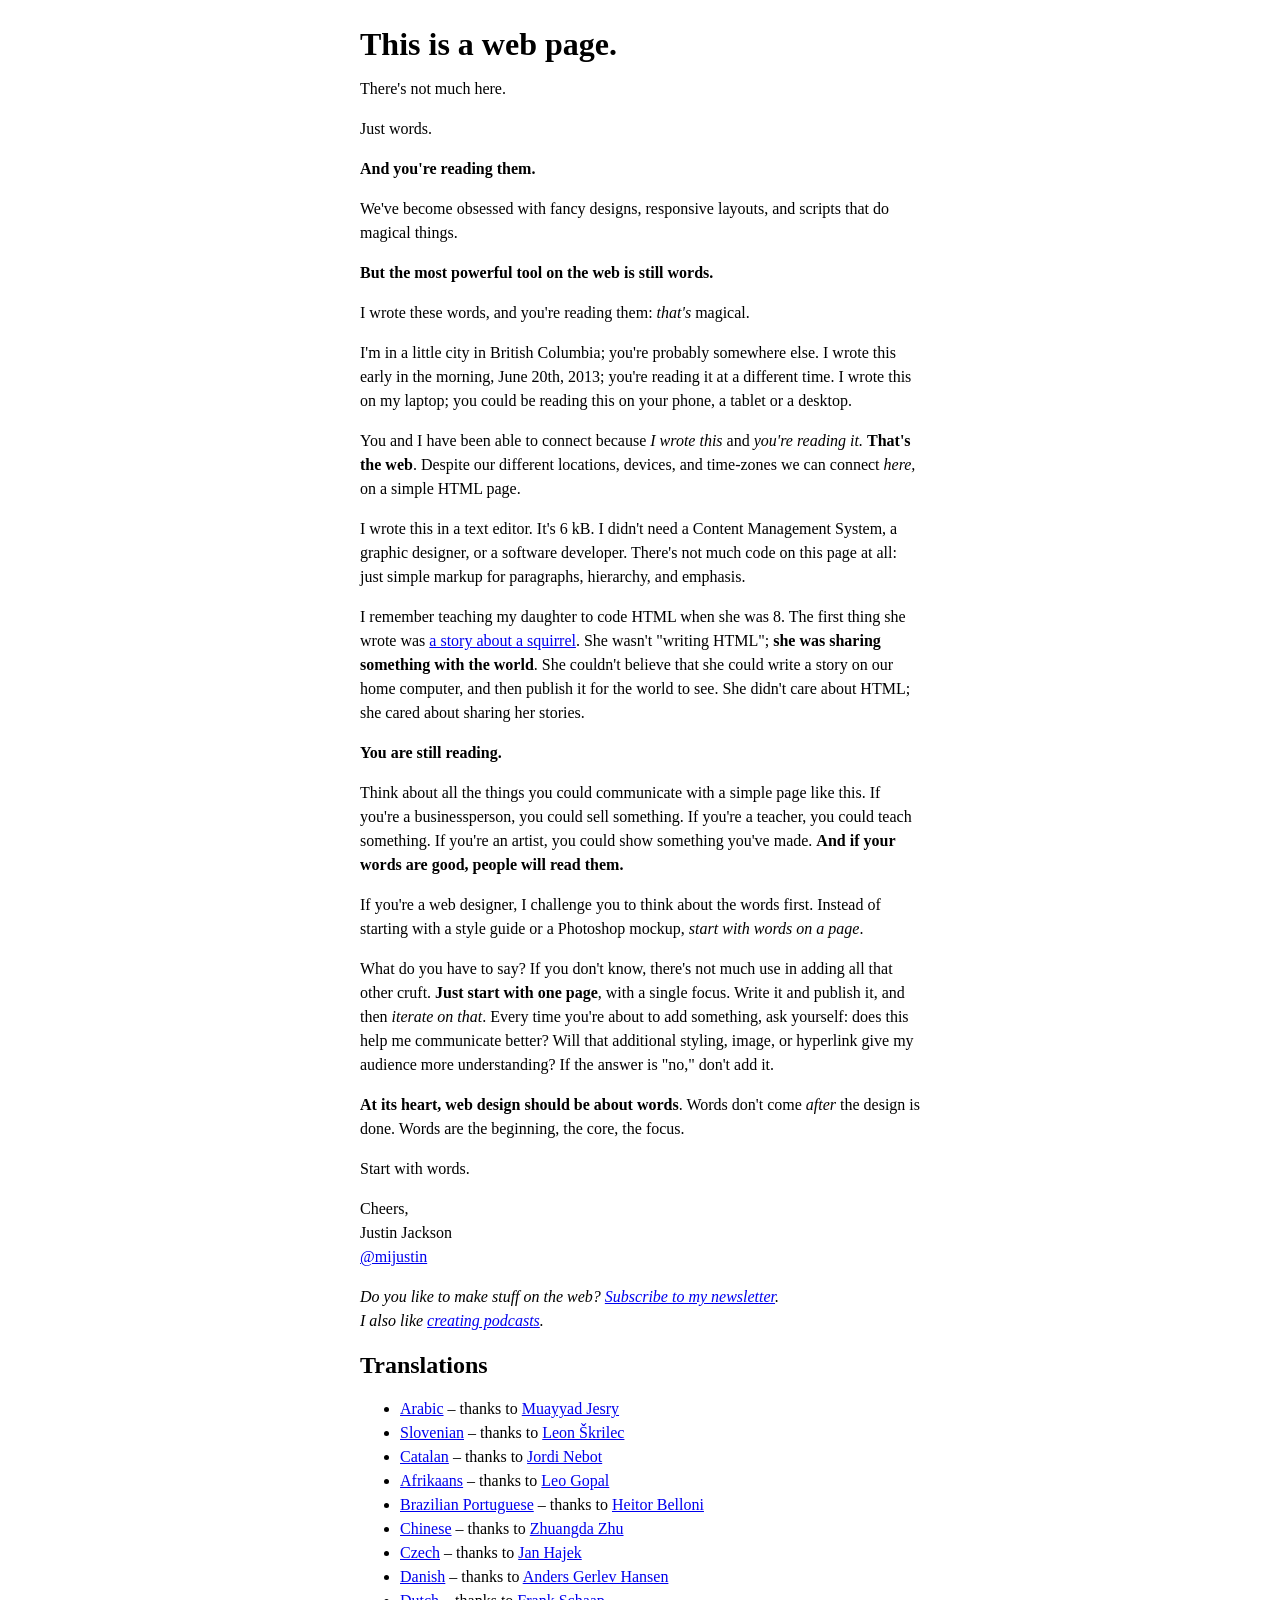
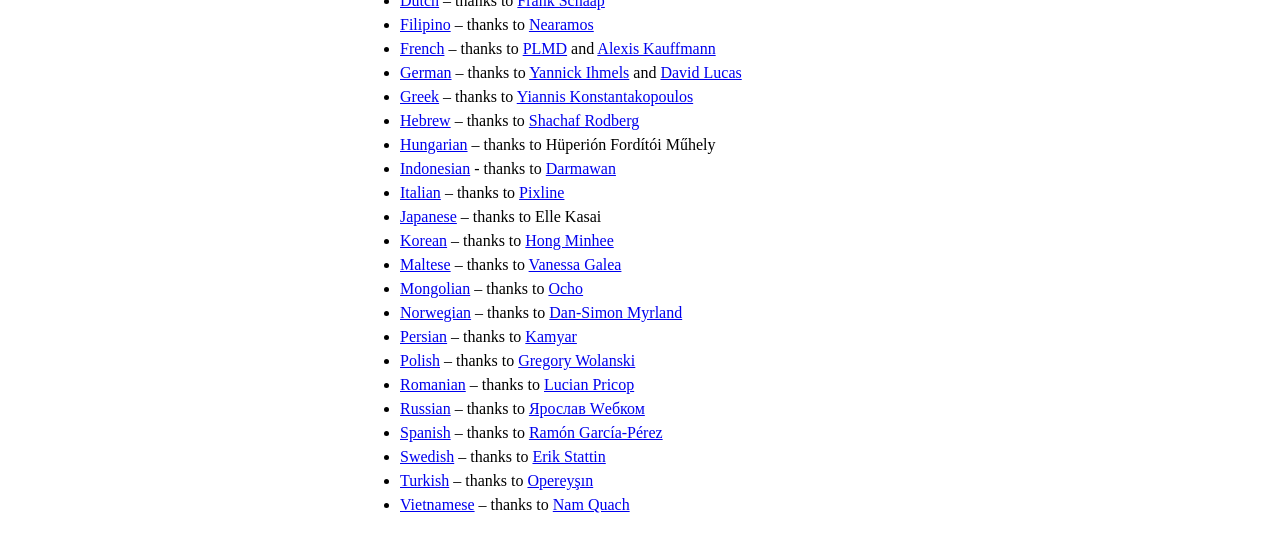
<file: content/Words.html>
<!DOCTYPE html>
<html lang="en"><head>
<meta http-equiv="content-type" content="text/html; charset=UTF-8">
    <meta charset="UTF-8">
    <title>Words</title>
    <link href="words.css" rel="stylesheet">
  </head>
  <body>
    <h1>This is a web page.</h1>
    <p>There's not much here.</p>
    <p>Just words.</p>
    <p><strong>And you're reading them.</strong></p>
    <p>
      We've become obsessed with fancy designs, responsive layouts, and scripts
      that do magical things.
    </p>
    <p>
      <strong>But the most powerful tool on the web is still words.</strong>
    </p>
    <p>
      I wrote these words, and you're reading them: <em>that's</em> magical.
    </p>
    <p>
      I'm in a little city in British Columbia; you're probably somewhere else.
      I wrote this early in the morning, June 20th, 2013; you're reading it at a
      different time. I wrote this on my laptop; you could be reading this on
      your phone, a tablet or a desktop.
    </p>
    <p>
      You and I have been able to connect because<em> I wrote this </em>and
      <em>you're reading it.</em> <strong>That's the web</strong>. Despite our
      different locations, devices, and time-zones we can connect
      <em>here, </em>on a simple HTML page.
    </p>
    <p>
      I wrote this in a text editor. It's 6&nbsp;kB. I didn't need a Content
      Management System, a graphic designer, or a software developer. There's
      not much code on this page at all: just simple markup for paragraphs,
      hierarchy, and emphasis.
    </p>
    <p>
      I remember teaching my daughter to code HTML when she was 8. The first
      thing she wrote was
      <a href="https://justinjackson.ca/squirrel">a story about a squirrel</a>. She
      wasn't "writing HTML";
      <strong>she was sharing something with the world</strong>. She couldn't
      believe that she could write a story on our home computer, and then
      publish it for the world to see. She didn't care about HTML; she cared
      about sharing her stories.
    </p>
    <p><strong>You are still reading.</strong></p>
    <p>
      Think about all the things you could communicate with a simple page like
      this. If you're a businessperson, you could sell something. If you're a
      teacher, you could teach something. If you're an artist, you could show
      something you've made.
      <strong>And if your words are good, people will read them.</strong>
    </p>
    <p>
      If you're a web designer, I challenge you to think about the words first.
      Instead of starting with a style guide or a Photoshop mockup,
      <em>start with words on a page</em>.
    </p>
    <p>
      What do you have to say? If you don't know, there's not much use in adding
      all that other cruft. <strong>Just start with one page</strong>, with a
      single focus. Write it and publish it, and then <em>iterate on that</em>.
      Every time you're about to add something, ask yourself: does this help me
      communicate better? Will that additional styling, image, or hyperlink give
      my audience more understanding? If the answer is "no," don't add
      it.
    </p>
    <p>
      <strong>At its heart, web design should be about words</strong>. Words
      don't come <em>after</em> the design is done. Words are the beginning, the
      core, the focus.
    </p>
    <p>Start with words.</p>
    <p>
      Cheers,<br>
      Justin Jackson<br>
      <a href="https://twitter.com/mijustin">@mijustin</a><br>
    </p>
    <p class="note">
      Do you like to make stuff on the web?
      <a href="https://justinjackson.ca/newsletter">Subscribe to my newsletter</a>.
      <br>
      I also like <a href="https://transistor.fm/how-to-start-a-podcast/">creating podcasts</a>.
    </p>
    <h2>Translations</h2>
    <ul>
      <li>
        <a href="https://justinjackson.ca/words_ar.html" hreflang="ar">Arabic</a> – thanks to
        <a href="https://ayoodeh.com/">Muayyad Jesry</a>
      </li>
      <li>
        <a href="https://justinjackson.ca/words_sl.html" hreflang="sl">Slovenian</a> – thanks to
        <a href="https://www.linkedin.com/in/leon-%C5%A1krilec-67317792/">Leon Škrilec</a>
      </li>
      <li>
        <a href="https://justinjackson.ca/words_ca.html" hreflang="ca">Catalan</a> – thanks to
        <a href="http://jordinebot.me/">Jordi Nebot</a>
      </li>
      <li>
        <a href="https://justinjackson.ca/words_af.html" hreflang="af">Afrikaans</a> – thanks to
        <a href="https://twitter.com/LeoGopal">Leo Gopal</a>
      </li>
      <li>
        <a href="https://justinjackson.ca/words_pt-BR.html" hreflang="pt-BR">Brazilian Portuguese</a> –
        thanks to <a href="https://twitter.com/heitorbelloni">Heitor Belloni</a>
      </li>
      <li>
        <a href="https://justinjackson.ca/words_zh.html" hreflang="zh">Chinese</a> – thanks to
        <a href="https://twitter.com/ZhuangdaZhu">Zhuangda Zhu</a>
      </li>
      <li>
        <a href="https://justinjackson.ca/words_cs.html" hreflang="cs">Czech</a> – thanks to
        <a href="https://twitter.com/jenahajek">Jan Hajek</a>
      </li>
      <li>
        <a href="https://justinjackson.ca/words_da.html" hreflang="nl">Danish</a> – thanks to
        <a href="https://makey.biz/" hreflang="en">Anders Gerlev Hansen</a>
      </li>
      <li>
        <a href="https://justinjackson.ca/words_nl.html" hreflang="nl">Dutch</a> – thanks to
        <a href="https://twitter.com/fschaap">Frank Schaap</a>
      </li>
      <li>
        <a href="https://justinjackson.ca/words_fil.html" hreflang="fil">Filipino</a> – thanks to
        <a href="http://nearamos.tk/">Nearamos</a>
      </li>
      <li>
        <a href="https://justinjackson.ca/words_fr.html" hreflang="fr">French</a> – thanks to
        <a href="https://twitter.com/plmd">PLMD</a> and
        <a href="https://twitter.com/framaka">Alexis Kauffmann</a>
      </li>
      <li>
        <a href="https://justinjackson.ca/words_de.html" hreflang="de">German</a> – thanks to
        <a href="https://ihmels.com/">Yannick Ihmels</a> and
        <a href="https://twitter.com/david_l991">David Lucas</a>
      </li>
      <li>
        <a href="https://justinjackson.ca/words_el.html" hreflang="el">Greek</a> – thanks to
        <a href="https://twitter.com/yiannis_k">Yiannis Konstantakopoulos</a>
      </li>
      <li>
        <a href="https://justinjackson.ca/words_hebrew.html">Hebrew</a> – thanks to
        <a href="https://twitter.com/cunningstudent">Shachaf Rodberg</a>
      </li>
      <li>
        <a href="https://justinjackson.ca/words_hu.html" hreflang="hu">Hungarian</a> – thanks to Hüperión
        Fordítói Műhely
      </li>
      <li>
        <a href="https://justinjackson.ca/words_ind.html" hreflang="id">Indonesian</a> - thanks to
        <a href="https://twitter.com/Panduan_IM">Darmawan</a>
      </li>
      <li>
        <a href="https://justinjackson.ca/words_it.html" hreflang="it">Italian</a> – thanks to
        <a href="https://twitter.com/pixline">Pixline</a>
      </li>
      <li>
        <a href="https://justinjackson.ca/words_ja.html" hreflang="ja">Japanese</a> – thanks to
        <span>Elle Kasai</span>
      </li>
      <li>
        <a href="https://justinjackson.ca/words_ko.html" hreflang="ko">Korean</a> – thanks to
        <a href="https://twitter.com/hongminhee">Hong Minhee</a>
      </li>
      <li>
        <a href="https://justinjackson.ca/words_mt.html" hreflang="mt">Maltese</a> – thanks to
        <a href="http://mangionlightfoot.com/">Vanessa Galea</a>
      </li>
      <li>
        <a href="https://justinjackson.ca/words_mn.html" hreflang="af">Mongolian</a> – thanks to
        <a href="https://plus.google.com/107991474876405169669/posts">Ocho</a>
      </li>
      <li>
        <a href="https://justinjackson.ca/words_no.html" hreflang="af">Norwegian</a> – thanks to
        <a href="https://pspodcasting.net/dan" lang="no">Dan-Simon Myrland</a>
      </li>
      <li>
        <a href="https://justinjackson.ca/words_fa.html" hreflang="fa">Persian</a> – thanks to
        <a href="https://twitter.com/kamyarns">Kamyar</a>
      </li>
      <li>
        <a href="https://justinjackson.ca/words_pl.html" hreflang="pl">Polish</a> – thanks to
        <a href="https://twitter.com/_wolanski">Gregory Wolanski</a>
      </li>
      <li>
        <a href="https://justinjackson.ca/words_ro.html" hreflang="ro">Romanian</a> – thanks to
        <a href="http://fr.linkedin.com/in/lucianpricop">Lucian Pricop</a>
      </li>
      <li>
        <a href="https://justinjackson.ca/words_ru.html" hreflang="ru">Russian</a> – thanks to
        <a href="https://twitter.com/artw_dev">Ярослав Wебком</a>
      </li>
      <li>
        <a href="https://justinjackson.ca/words_es.html" hreflang="es">Spanish</a> – thanks to
        <a href="https://twitter.com/_ramgp">Ramón García-Pérez</a>
      </li>
      <li>
        <a href="https://justinjackson.ca/words_sv.html" hreflang="sv">Swedish</a> – thanks to
        <a href="https://twitter.com/mymarkup">Erik Stattin</a>
      </li>
      <li>
        <a href="https://justinjackson.ca/words_tr.html" hreflang="tr">Turkish</a> – thanks to
        <a href="https://twitter.com/opereysin">Opereyşın</a>
      </li>
      <li>
        <a href="https://justinjackson.ca/words_vietnam.html">Vietnamese</a> – thanks to
        <a href="https://twitter.com/littl3monk">Nam Quach</a>
      </li>
    </ul>

</body></html>
</file>
<file: selector.css>
/* grid */

.center, .anchor, .experiment {
    grid-column: 2 / 3;
}

#css-selector {
    grid-column: 1 / 2;
    grid-row: 1 / 2;
    width: 200px;
    position: sticky;
    top: 50px;
}


#css-selector p {
    text-align: left;
}

#css-selector p:hover {
    background: var(--text-color);
    color: #000;
    animation: blinkTextCursor 0.3s ease-out 1;
    background: var(--text-color);
    filter: blur(0.5px);
}


button {
    padding:0;
    margin:0;
}

/* css selector div */
#css-selector {
    position: fixed;
    display: flex;
    flex-direction: column;
}

#css-selector p {
    padding: 5px;
    color: rgb(255, 166, 0);
    background: rgb(25, 25, 30);
    border: 1px solid rgb(255, 166, 0);
    cursor: pointer;
}

#smallScreen {
    display: none;
}
</file>
<file: style3.css>
/* SIMPLE LEGIBILITY CSS */

*{
    margin: 0;
    padding: 0;
}

a {
    text-decoration: none;
}

ul {
    margin: 0;
    padding:0;
}

img {
    max-width: 99.9%;
}

/* scroll behaviour */
html {
    scroll-behavior: smooth;
}

.anchor, .experiment {
    scroll-margin-top: 100px;
}

/* variables */

:root {
    --text-color: rgb(255, 166, 0);
    --crt-red: rgb(218, 49, 49);
    --crt-green: rgb(112, 159, 115);
    --crt-blue: rgb(40, 129, 206);
}



/* body */
body {
    font-family: monospace;
    color: var(--text-color);
    font-weight: 100;
    font-size: 14px;
        /* crt effect code credit to https://codepen.io/thisanimus/pen/OJpaqWz */
    background-color: rgb(25, 25, 30);
  text-shadow: 0 0 0.2em currentColor, 0.5px 0.5px rgba(255, 0, 255, 0.2),
    -0.5px -0.5px rgba(0, 255, 255, 0.2);
  position: relative;
  &:before,
  &:after {
    content: "";
    transform: translateZ(0);
    pointer-events: none;
    opacity: 0.3;
    mix-blend-mode: overlay;
    position: absolute;
    height: 100%;
    width: 100%;
    left: 0;
    top: 0;
    z-index: 1;
    }
    &:before {
    background: url("images/vertical_grad.svg");
  }
  &:after {
    background: url("images/horiz_grad.svg");
  }
  /* end crt effect code */
}

h1 {
    font-weight: 100;
    font-size: 3.5em;
    max-width: 630px;
}

h2 {
    font-weight: 100;
    margin-bottom: 40px;
}

.cursor-anim::after, .experiment h4::after {
    content:"_";
    display: inline-block;
    animation: blinkTextCursor 500ms infinite normal;
}

/* h2, h3 ,h4, h5, p, figcaption, .tags-div, nav, #tags-wrapper {
    max-width: 630px;
    margin: 0 auto;
} */

main {
    padding: 0 15px;
    max-width: 1040px;
    margin: 0 auto;
    display: grid;
    column-gap: 30px;
    grid-template-columns: 200px 630px 150px;
}

/* grid */

header {
    position: fixed;  
    margin: 10px auto 0;
    display: grid;
    column-gap: 30px;
    grid-template-columns: 200px 630px 150px;
}

header p {
    text-align: center;
}

#thirdCol {
    grid-column: 3 / 4;
}

#nav-container {
    grid-column: 1 / 2;
    grid-row: 2 / 100;
}

#tags-wrapper {
    grid-column: 3 / 4;
    grid-row: 2 / 100;
}

/* tags styling */

#tags-wrapper {
    /* position: relative;
    right: -710px;
    top: -110px; */
    /* height: 17000px; */
    display: inline-block;
}

#tags-div {
    position: sticky;
    top: 150px;
    display: flex;
    flex-direction: column;
    width: 130px;
    border: 1px solid var(--text-color);
    padding: 5px;
}

#tags-div h5 {
    font-size: 1em;
    font-weight: 500;
    margin: 0;
    padding: 6px 10px;
    border: 1px solid var(--text-color);

}

#tags-div ul {
    width: 100%;
    cursor: pointer;
}

a img:hover {
    opacity: 70%;
    
}

.tags li {
    display: inline-block;
    padding: 6px 10px;
    width: 80%;
}

#tags-div li:hover {
    color: #000;
    background: var(--text-color);
    animation: blinkTextCursor 0.3s ease-out 1;
    filter: blur(0.5px);
}

/* anchor/experiment tags */

.tags-div ul {
    display: flex;
    justify-content: space-between;
}

.tags-div li {
    border: 1px solid var(--text-color);
}

/* tag highlighting styles */

.highlighted {
    background: var(--text-color);
    animation: blinkTextCursor 500ms infinite normal;
    color: #000;
}

.highlighted a {
    color: #000;
}

.highlighted:hover {
    animation: none;
}

/* experiment styling */

.experiment {
    margin-bottom: 250px;
}

.experiment .title-container {
    margin: 0 0 60px 0;
}

.experiment h4 {
    font-size: 2.4em;
    font-weight: 300;
}

.experiment figure {
    margin-bottom: 40px;
    border: 1px solid var(--text-color);
}

.experiment p {
    margin-bottom: 20px;
}

.experiment h5{
    font-size: 1em;
    font-weight: 100;
    margin-bottom: 20px;
}

.aims, .reflection, .next {
    margin-bottom: 50px;
}

.aims ul {
    list-style: none;
    display: flex;
    justify-content: space-between;
    flex-basis: auto;
}

.aims li {
    padding: 15px;
    border: 1px solid var(--text-color);
    font-size: 1.2em;
    width: 28%;
    line-height: 1.4;
}


#hidden-life iframe {
    background: #fff;
}

/* figure styling */

#game-of-life iframe, #instagram-tiles iframe {
    display: block;
    margin: 0 auto;
}

#game-of-life iframe {
    max-width: 830px;
}

p {
    line-height: 1.5;
}

figure {
    position: relative;
}

.iframe::before {
    content: 'interactive';
    position: absolute;
    top: 6px;
    left: 6px;
    padding: 6px;
    border: 1px solid var(--text-color);
    background: rgb(25, 25, 30);
}

.iframe:hover::before {
    opacity: 0.3;
    transition: opacity 200ms ease-out;
}

.smallFigure {
    max-width: 500px;
    margin: 50px auto;
}

/* nav styling */
nav {
    position: sticky;
    top: 150px;
    max-width: 200px;
    border: 1px solid var(--text-color);
    padding: 5px;
    font-size: 0.9em;
}

#nav-container {
    /* position: relative;
    left: -300px;
    top: 200px; */
    /* height: 17000px; */
    display: inline-block;
}

nav li {
    list-style: none;
    height: 50px;
    padding: 0 4px;
    margin: 2px 0;
}

nav h3 {
    font-size: 1em;
    font-weight: 500;
    margin: 0 0 15px 0;
    padding: 6px 10px;
    border: 1px solid var(--text-color);
}

a {
    color: var(--text-color);
}

nav li:hover {
    color: #000;
    animation: blinkTextCursor 0.3s ease-out 1;
    background: var(--text-color);
    filter: blur(0.5px);
}

nav li:hover a {
    color: #000;
}

.nav-anchor::before, .nav-experiment::before {
    border: 1px solid var(--text-color);
    padding: 5px;
    float: right;
    margin-left: 5px;
}

.nav-anchor::before {
    content: "anc";

}

.nav-experiment::before {
    content: "exp";
}

/* content styling */
.title-container {
    display: flex;
    justify-content: space-between;
}

#hero {
    margin: 200px 0;
}

    /* overview map styling */

#overview {
    margin-bottom: 200px;
}

#overview h2 {
    margin-top: 100px;
    margin-bottom: 50px;
    font-size: 2em;
    font-weight: 100;
}

#overview p {
    margin: 50px 0;
    font-size: 1.2em;
}

/* anchor styling */
.anchor {
    border: 1px solid var(--text-color);
    max-width: 630px;
    margin-bottom: 250px;
}

a:visited {
  color: inherit;
}

.anchor .title-container {
    background: var(--text-color);
}

.anchor .title-container {
    color: #000;
    font-size: 1em;
    font-weight: 200;
}

.anchor h4, .anchor p {
    padding: 6px;
    font-weight: 100;
    font-size: 1.4em;
}

.anchor a, .experiment a {
    text-decoration: underline;
    &:hover {
        opacity: 0.7;
    }
}

figure {
    width: 100%;
}

.anchor img, .anchor iframe {
    border-top: 1px solid var(--text-color);
    border-left: none;
    border-right: none;
    border-bottom: 1px solid var(--text-color);
    width: 99.9%;
}

.experiment img, .experiment iframe {
    border: 1px solid var(--text-color);
    width: 99.8%;
}

figcaption {
    padding: 6px;
    border-bottom: 1px solid var(--text-color);
}

blockquote {
    margin: 30px 0;
    padding: 6px;
}

footer {
    margin: 100px 0;
}

/* .data-size {
    font-family: monospace;
    color: green;
} */

/* fix words embed */

#words iframe {
    background: rgb(25, 25, 30);
}

/* double layout */
/* .double {
    display: flex;
}

.duo-inner {
    max-width: 45%;
    margin: 0 10px;
} */

@keyframes blinkTextCursor {
  from {
    opacity: 0;
  }
  to {
    opacity: 1;
  }
}

/* code for small screen warning */
#smallScreen {
    display: none;
}

@media (width <= 1050px) {
    #smallScreen {
        display: flex;
        position: fixed;
        width: 100vw;
        height: 100vh;
        background: #000000cc;
        z-index: 10;
    }
    #smallScreen h2 {
        display: block;
        margin: auto;
        padding: 50px;
    }
}
</file>
<file: content/words.css>
body {
	font-size: 1em;
	line-height: 1.5em;
	margin: 2em auto;
	max-width: 35em;
	background: #fff;
}

.note {
	font-style: italic;
}
</file>
